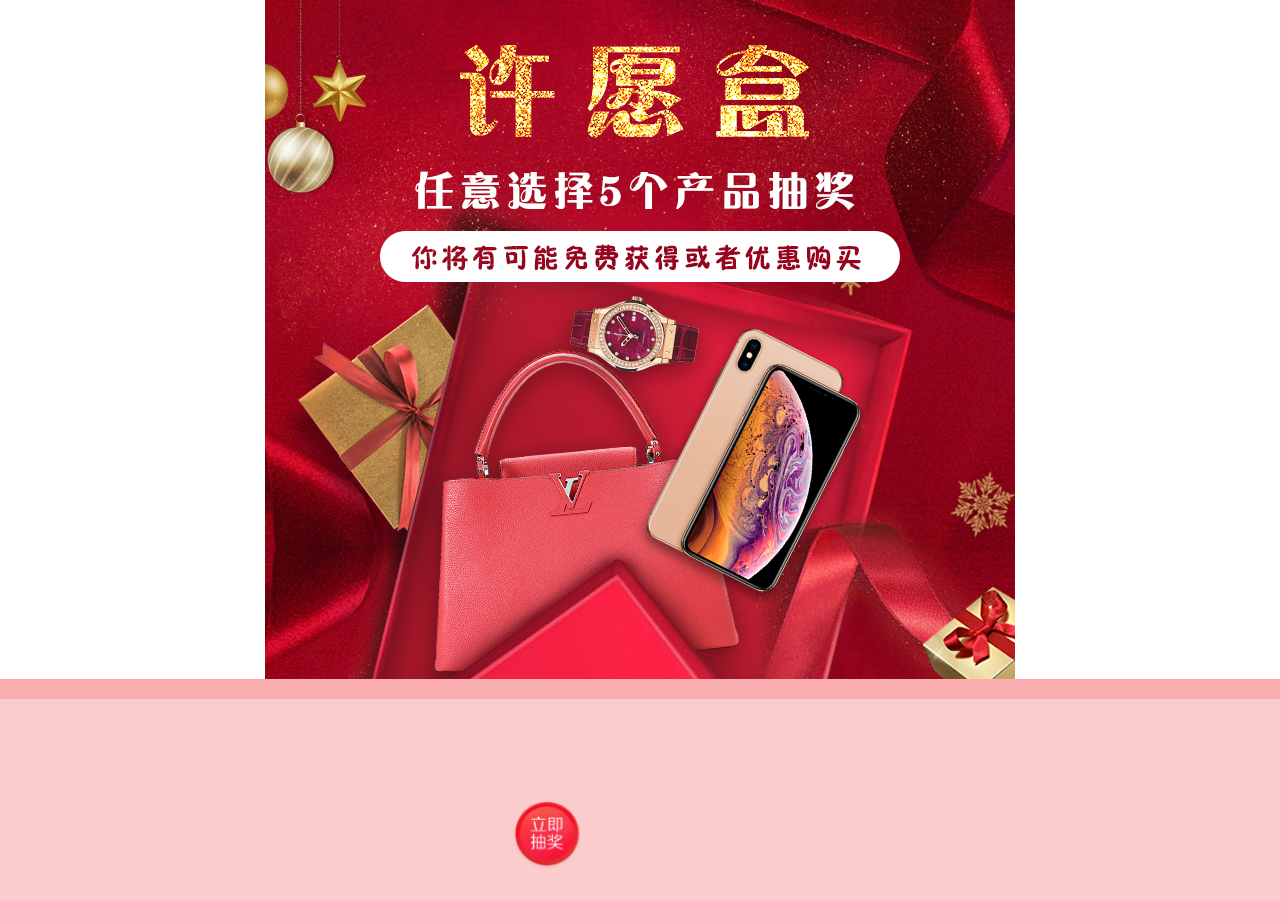
<file: chouluck/index.html>
<!DOCTYPE html>
<html lang="en">
<head>
    <meta charset="UTF-8">
    <title>抽心愿</title>
    <meta name="viewport" content="width=device-width, initial-scale=1.0">
    <meta http-equiv="X-UA-Compatible" content="ie=edge">
    <link rel="stylesheet" type="text/css" href="css/dropload.css"/>
    <link rel="stylesheet" type="text/css" href="css/luck.css"/>
</head>
<body>
<div class="main">
    <div class="luck_img">
        <img src="img/index-banner.png" alt="">
    </div>
    <div class="luck_main">
        <ul>
        </ul>
    </div>
</div>
<div class="btn">
    <a href="###">
        <img src="img/indexbtn.png" alt="">
    </a>
</div>
<div class="show">
    <div class="zhuan_pic">
        <img class="pic1" src="img/rotaryBg.png" alt="">
        <div class="pic2Img">
            <img class="pic2" src="img/rotaryPrize.png" alt="">
        </div>
        <img class="pic3" src="img/goBtn.png" alt="">
    </div>
    <div class="btn_box"><img class="pic4" src="img/closeBtn.png" alt=""></div>
</div>
<div class="alert-con">
    最多选择5件商品
</div>
<div class="alert-con2">
    请选择1~5件商品
</div>
<div class="luck_go">
    <div class="imgBox">
        <img src="./img/zjtp.png" alt="">
    </div>
</div>
</body>
<script src="./js/jquery-3.2.1.min.js"></script>
<script type="text/javascript" charset="utf-8">
    function getUrlParam(name) { //封装方法
        var reg = new RegExp("(^|&)" + name + "=([^&]*)(&|$)"); //构造一个含有目标参数的正则表达式对象
        var r = window.location.search.substr(1).match(reg); //匹配目标参数
        if (r != null) return unescape(r[2]);
        return null; //返回参数值
    }
    let user_id = getUrlParam('user_id')
    $(function () {
        $.get('http://service.hyppmm.com/aspiration/v1/aspirationsgood/uppergoods', function (res) {
            // console.log(res)
            let list = res.result.lists.data
            console.log(list)
            let html = ''

            for (let i = 0; i < list.length; i++) {
                html = '<li data-id="'+list[i].id+'">\n' +
                    '\t\t\t\t\t\t<div class="luck_box">\n' +
                    '\t\t\t\t\t\t\t<div class="luck_lisr">\n' +
                    '\t\t\t\t\t\t\t\t<img src="' + list[i].image + '" alt="">\n' +
                    '\t\t\t\t\t\t\t\t<span class="tit">' + list[i].goods_name + '</span>\n' +
                    '\t\t\t\t\t\t\t\t<p><span class="box">淘宝官方价</span>￥' + list[i].price + '</p>\n' +
                    '\t\t\t\t\t\t\t\t<i>加入许愿盒</i>\n' +
                    '\t\t\t\t\t\t\t</div>\n' +
                    '\t\t\t\t\t\t</div>\n' +
                    '\t\t\t\t\t</li>'

                $('.luck_main ul').append(html)
            }
            let _onNum = 0;
            $(".btn").click(function () {
               if(_onNum == 0){
                   $('.alert-con2').css('display', 'block')
                   setTimeout(function () {
                       $('.alert-con2').css('display', 'none')
                   }, 1000)
               }else{
                   $(".show").css("display", "block");
                   $("body").css("overflow", "hidden")
               }
            });
            $(".pic4").click(function () {
                $(".show").css("display", "none");
                $("body").css("overflow", "auto")
            });
            $(".luck_main li").click(function () {
                if (_onNum >= 5) {
                    if ($(this).hasClass("on")){
                        _onNum--
                        $(this).removeClass("on");
                    }else{
                        $('.alert-con').css('display', 'block')
                        setTimeout(function () {
                            $('.alert-con').css('display', 'none')
                        }, 1000)
                    }
                } else {
                    if (!$(this).hasClass("on")) {
                        _onNum++
                        $(this).addClass("on");
                    } else {
                        _onNum--
                        $(this).removeClass("on");
                    }
                }
            });
        })


        //转盘逻辑
        let step = 0;
        let flag = true;
        let myDeg = 0;//角度
        let arrSelect = 4 //中奖位置
        let stepDeg = [0, 45, 90, 135, 180, 225, 270, 315];//角度数组

        for (let i = 0; i < stepDeg.length; i++) {
            myDeg = stepDeg[arrSelect]
        }

        $('.pic3').click(function () {
            $.get('http://service.hyppmm.com//aspiration/v1/aspirationsgood/isLottery/'+user_id+'',function(res){
                if(res==0){
                    if (flag) {
                        flag = false
                        let times = setInterval(function () {
                            if (step >= 1800 && step <= 2000) {
                                step += 5
                                $('.pic2').css({
                                    'transform': 'rotate(' + step + 'deg)'
                                })
                            } else if (step >= 2000 && step <= 2200) {
                                step += 4
                                $('.pic2').css({
                                    'transform': 'rotate(' + step + 'deg)'
                                })
                            } else if (step >= 2200 && step <= 2400) {
                                step += 3
                                $('.pic2').css({
                                    'transform': 'rotate(' + step + 'deg)'
                                })
                            } else if (step >= 2400 && step <= 2600) {
                                step += 2
                                $('.pic2').css({
                                    'transform': 'rotate(' + step + 'deg)'
                                })
                            } else if (step >= 2600) {
                                step += 1
                                $('.pic2').css({
                                    'transform': 'rotate(' + step + 'deg)'
                                })
                            } else {
                                step += 7
                                $('.pic2').css({
                                    'transform': 'rotate(' + step + 'deg)'
                                })
                            }
                            if (step == 2880 + myDeg - 22) {
                                clearInterval(times)
                                setTimeout(function () {
                                    $('.luck_go').css('display','flex')
                                    flag = true
                                    step = myDeg;
                                }, 800)
                            }

                        })
                    }
                }else{
                    alert('您今天已经抽取过心愿了')
                }
            })

        })

        let obj = {
            item_id : [],
            user_id:user_id
        }
        $('.luck_go .imgBox').click(function(){
            let lists = $('.luck_main li.on')
            for(let i = 0 ;i<lists.length;i++){
                obj.item_id.push(lists[i].getAttribute('data-id'))
            }
            console.log(obj)
            if(obj.item_id.length!==0){
                $.post('http://service.hyppmm.com/aspiration/v1/aspirationsgood/luckdraw',obj,function(res){
                    console.log(res)
                    if(res.errorcode===0){
                        window.location.href = 'http://game.hyppmm.com/chouluck/wuxuanyi.html?user_id='+user_id+''
                    }
                })
            }

        })
    })


</script>
</html>
</file>
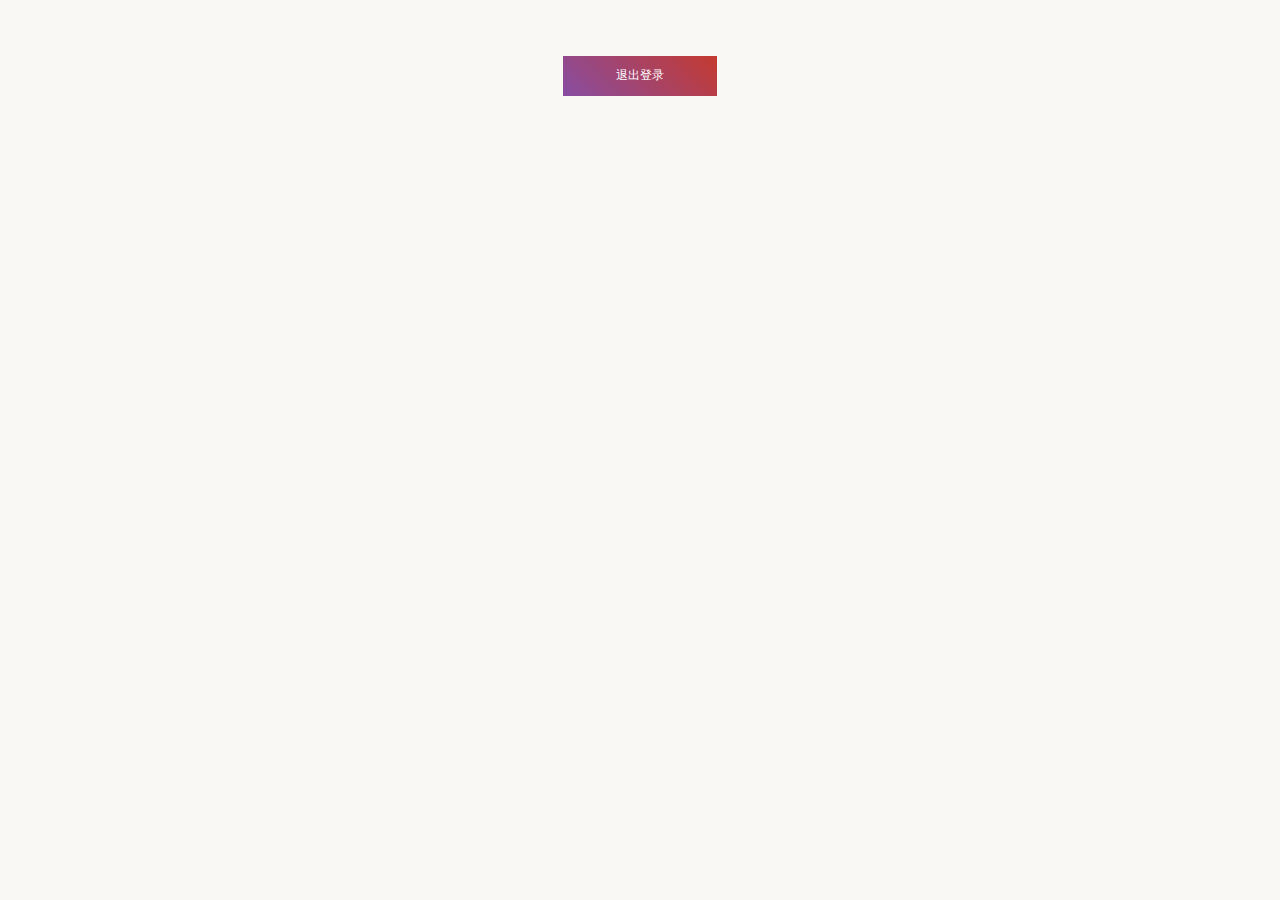
<file: index/index.html>
<!DOCTYPE html>
<html lang="en">
<head>
    <meta charset="UTF-8">
    <meta name="viewport" content="user-scalable=no, width=device-width, initial-scale=1.0, maximum-scale=1.0"/>
    <title>会员中心</title>
    <link rel="stylesheet" href="./css/index.css">
    <link rel="stylesheet" href="../components/common.css">
    <link rel="stylesheet" href="../components/zdialog.css">
    <link rel="stylesheet" href="../components/reset.css">
    <link rel="stylesheet" href="../components/iconfont/iconfont.css">
</head>
<body>
<div class="user">

</div>
<div class="btn">
    <div id="tuichu">退出登录</div>
</div>
</body>
<script src="http://libs.baidu.com/jquery/2.0.0/jquery.min.js"></script>
<!-- <script src="../components/js/jquery-3.2.1.min.js"></script> -->
<script src="../components/js/zdialog.js"></script>
<script>
    $(function () {
        let isPageHide = false;
        window.addEventListener('pageshow', function () {
            if (isPageHide) {
                window.location.reload();
            }
        });
        window.addEventListener('pagehide', function () {
            isPageHide = true;
        });


        function f1() {
            $.get("http://zdf.dev.hyplmm.com/platform/v1/customer/detail", function (data) {
                // console.log(data);
                // // 加入HTML
                let mesdata = data.result
                console.log(mesdata)
                let html = ''
                html = '<div class="user-card">\n' +
                    '\t\t\t\t<div class="icon">\n' +
                    '\t\t\t\t\t<img src="./images/user_logo.jpeg" alt="">\n' +
                    '\t\t\t\t\t<div class="code">\n' +
                    '\t\t\t\t\t\t<a href="#">\n' +
                    '\t\t\t\t\t\t\t<span class="iconfont">&#xe615;</span>\n' +
                    '\t\t\t\t\t\t\t<span>二维码</span>\n' +
                    '\t\t\t\t\t\t</a>\n' +
                    '\t\t\t\t\t</div>\n' +
                    '\t\t\t\t</div>\n' +
                    '\t\t\t\t<div class="font">\n' +
                    '\t\t\t\t\t<h3>外观服务卡</h3>\n' +
                    '\t\t\t\t\t<p>让每位光临我们门店的顾客能够享受100%的满意</p>\n' +
                    '\t\t\t\t\t<span id="activa"></span>\n' +
                    '\t\t\t\t</div>\n' +
                    '\t\t\t</div>\n' +
                    '\t\t\t<div class="tuceng"><img src="http://' + mesdata.serviceCode.qrcode_img + '" alt=""></div>\n' +
                    '\t\t\t<div class="user-jifen">\n' +
                    '\t\t\t\t<div class="item-nav itemafter">\n' +
                    '\t\t\t\t\t<p>会员积分</p>\n' +
                    '\t\t\t\t\t<span>' + mesdata.member_points + '</span>\n' +
                    '\t\t\t\t</div>\n' +
                    '\t\t\t\t<div class="item-nav">\n' +
                    '\t\t\t\t\t<p>身份类型</p>\n' +
                    '\t\t\t\t\t<span>' + mesdata.is_member + '</span>\n' +
                    '\t\t\t\t</div>\n' +
                    '\t\t\t</div>\n' +
                    '\t\t\t<div class="user-list">\n' +
                    '\t\t\t\t<ul>\n' +
                    '\t\t\t\t\t<li>\n' +
                    '\t\t\t\t\t\t<a href="../activatedetails/activatedetails.html">\n' +
                    '\t\t\t\t\t\t\t<div class="user-list-item">\n' +
                    '\t\t\t\t\t\t\t\t<span class="iconfont icon">&#xe600;</span>\n' +
                    '\t\t\t\t\t\t\t\t<p>外观服务卡详情</p>\n' +
                    '\t\t\t\t\t\t\t</div>\n' +
                    '\t\t\t\t\t\t\t<span class="iconfont">&#xe71a;</span>\n' +
                    '\t\t\t\t\t\t</a>\n' +
                    '\t\t\t\t\t</li>\n' +
                    '\t\t\t\t\t<li>\n' +
                    '\t\t\t\t\t\t<a href="../purchasehistory/purchasehistory.html">\n' +
                    '\t\t\t\t\t\t\t<div class="user-list-item">\n' +
                    '\t\t\t\t\t\t\t\t<span class="iconfont icon">&#xe618;</span>\n' +
                    '\t\t\t\t\t\t\t\t<p>购买记录</p>\n' +
                    '\t\t\t\t\t\t\t</div>\n' +
                    '\t\t\t\t\t\t\t<span class="iconfont">&#xe71a;</span>\n' +
                    '\t\t\t\t\t\t</a>\n' +
                    '\t\t\t\t\t</li>\n' +
                    '\t\t\t\t\t<li>\n' +
                    '\t\t\t\t\t\t<a href="../gift/gift.html">\n' +
                    '\t\t\t\t\t\t\t<div class="user-list-item">\n' +
                    '\t\t\t\t\t\t\t\t<span class="iconfont icon">&#xe6bf;</span>\n' +
                    '\t\t\t\t\t\t\t\t<p>礼品查询</p>\n' +
                    '\t\t\t\t\t\t\t</div>\n' +
                    '\t\t\t\t\t\t\t<span class="iconfont">&#xe71a;</span>\n' +
                    '\t\t\t\t\t\t</a>\n' +
                    '\t\t\t\t\t</li>\n' +
                    '\t\t\t\t\t<li>\n' +
                    '\t\t\t\t\t\t<a href="../telldetails/telldetails.html">\n' +
                    '\t\t\t\t\t\t\t<div class="user-list-item">\n' +
                    '\t\t\t\t\t\t\t\t<span class="iconfont icon">&#xe7bb;</span>\n' +
                    '\t\t\t\t\t\t\t\t<p>专属腕表管家</p>\n' +
                    '\t\t\t\t\t\t\t</div>\n' +
                    '\t\t\t\t\t\t\t<span class="iconfont">&#xe686;</span>\n' +
                    '\t\t\t\t\t\t</a>\n' +
                    '\t\t\t\t\t</li>\n' +
                    '\t\t\t\t</ul>\n' +
                    '\t\t\t</div>\n'


                    $('.user').append(html)

                //二维码展示显示
                $(".code").on("click", function (e) {
                    // console.log(123)
                    $(".tuceng").show();
                    $('.tuceng').css('display', 'flex')
                    $(".tuceng").one("click", function () {
                        $(".tuceng").hide();
                    });
                    e.stopPropagation();
                });
                $(".tuceng").on("click", function (e) {
                    e.stopPropagation();
                });

                // <a href='../activatedetails/activatedetails.html' id='activation'>点击激活</a>


                // let text1 = $("#activa")
                if (mesdata.serviceCode.status == "未激活") {
                    $("#activa").append("<span id='activation' >点击激活</span>");
                    $("#activation").on("click", function (e) {
                        if (mesdata.order == 0) {
                            alert("暂无消费记录，无法激活！")
                        } else {
                            window.location.href = "../activatedetails/activatedetails.html";
                        }
                    })

                } else {
                    $("#activa").html(mesdata.serviceCode.activation_time);
                }
            }, "json");
        }

        f1()

        $("#tuichu").on("click", function (e) {
            $.DialogByZ.Confirm({Title: "", Content: "亲，确认退出登录吗？</br>",FunL:confirmL,FunR:Immediate})
        })
        function confirmL(){
                $.post("http://zdf.dev.hyplmm.com/platform/v1/customer/logout",function(res){
                    console.log(res)
                    if (res.message == "success"){
                        window.location.href = "../chouluck/index.html";
                    }else {
                        alert(res.message)
                    }
                },"json");

        }
        function Immediate(){
            $(".zbox-popup-in").css("display","none")
            $(".zbox-active").css("display","none")

        }
        // function f2(){

        // }
        // f2()


    })
</script>
</html>
</file>
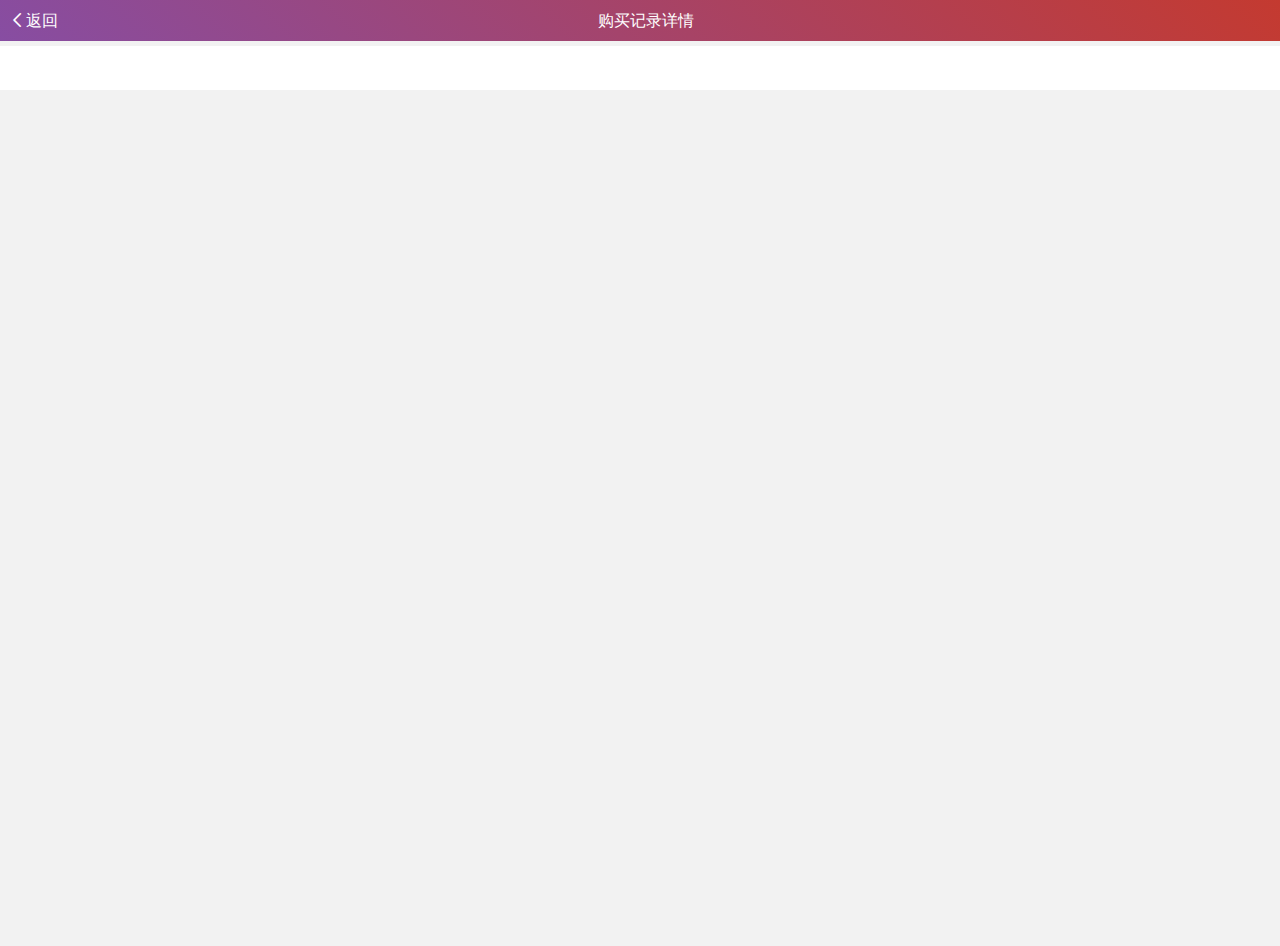
<file: buydetails/buydetails.html>
<!DOCTYPE html>
<html lang="en">
<head>
    <meta charset="UTF-8">
    <meta name="viewport" content="user-scalable=no, width=device-width, initial-scale=1.0, maximum-scale=1.0"/>
    <title>激活详情</title>
    <link rel="stylesheet" href="css/buydetails.css">
    <link rel="stylesheet" href="../components/common.css">
    <link rel="stylesheet" href="../components/iconfont/iconfont.css">
</head>
<body>
<div class="buydetails">
    <div class="top">
<!--        <span onClick="javascript :history.back(-1)" ><a href="#" class="iconfont">&#xe675;<span>返回</span></a></span>-->
<!--        <span class="tit">购买记录详情</span>-->
<!--        <span><a href="#" class="iconfont">&nbsp;&nbsp;&nbsp;&nbsp;&nbsp;&nbsp;&nbsp;</a></span>-->
    </div>
    <div class="order">
<!--        <span>订单编号：843828339</span>-->
<!--        <p>购买时间：2019-02-03</p>-->
    </div>
    <div class="product">
<!--        <div class="pro-list">-->
<!--            <img src="" alt="">-->
<!--            <div class="pro-mes">-->
<!--                <span class="title">浪琴手表   康卡斯系列石英男表</span>-->
<!--                <span>数量：1</span>-->
<!--                <span>折扣：五折</span>-->
<!--                <p>售价：<span class="pirce">¥15000</span></p>-->
<!--            </div>-->
<!--        </div>-->
    </div>
    <div class="list">
<!--        <ul>-->
<!--            <li>-->
<!--                <span>支付方式：</span>-->
<!--                <span>在线支付</span>-->
<!--            </li>-->
<!--            <li>-->
<!--                <span>购买人姓名：</span>-->
<!--                <span>王梓轩</span>-->
<!--            </li>-->
<!--            <li>-->
<!--                <span>导购员：</span>-->
<!--                <span>王建军</span>-->
<!--            </li>-->
<!--            <li>-->
<!--                <span>购买人手机号：</span>-->
<!--                <span>18720094586</span>-->
<!--            </li>-->
<!--            <li>-->
<!--                <span>商品总价：</span>-->
<!--                <span class="newpirce">¥15000</span>-->
<!--            </li>-->
<!--        </ul>-->
    </div>
</div>
</body>
<script src="../components/js/jquery-3.2.1.min.js"></script>
<script>
    function getUrlParam(name) { //封装方法
        var reg = new RegExp("(^|&)" + name + "=([^&]*)(&|$)"); //构造一个含有目标参数的正则表达式对象
        var r = window.location.search.substr(1).match(reg); //匹配目标参数
        if (r != null) return unescape(r[2]);
        return null; //返回参数值
    }
    let id = getUrlParam('id')
    console.log(id)
    $(function () {
        let html1 = ''
        html1 = '<span onClick="javascript :history.back(-1)" ><a href="#" class="iconfont">&#xe675;<span>返回</span></a></span>\n' +
            '        <span class="tit">购买记录详情</span>\n' +
            '        <span><a href="#" class="iconfont">&nbsp;&nbsp;&nbsp;&nbsp;&nbsp;&nbsp;&nbsp;</a></span>'
        $('.top').append(html1)
        function f1(even){
            $.get("http://zdf.dev.hyplmm.com/platform/v1/order/detail/"+id,function(res){
                console.log(res)
                let data = res.result
                let html2 = ''
                html2 = '<span>订单编号：'+data.order_code+'</span>\n' +
                    '        <p>购买时间：'+ data.created_at+'</p>'
                $('.order').append(html2)
                let prolist = res.result.item
                for(let i = 0;i<prolist.length;i++){
                    let protwolist = prolist[i]
                    let html3 = ''
                    html3 = '' +
                        ' <div class="pro-list">\n' +
                        '            <img src="" alt="">\n' +
                        '            <div class="pro-mes">\n' +
                        '                <span class="title">'+protwolist.goods_name+'</span>\n' +
                        '                <span>数量：x'+protwolist.goods_num+'</span>\n' +
                        '                <span class="discountlist-'+protwolist.id +'">折扣：<span id="discount">'+protwolist.discount+'折</span></span>\n' +
                        '                <p>售价：<span class="pirce">¥'+protwolist.goods_price+'</span></p>\n' +
                        '            </div>\n' +
                        '        </div>'
                    $('.product').append(html3)
                    var arr = parseInt(prolist[i].discount)
                    console.log(arr)
                        if(arr === 0){
                                $(".discountlist-"+protwolist.id).hide()
                        }
                }

                let htmllist = ''
                htmllist = '<ul>\n' +
                    '            <li>\n' +
                    '                <span>支付方式：</span>\n' +
                    '                <span>在线支付</span>\n' +
                    '            </li>\n' +
                    '            <li>\n' +
                    '                <span>购买人姓名：</span>\n' +
                    '                <span>'+data.customer_name+'</span>\n' +
                    '            </li>\n' +
                    '            <li>\n' +
                    '                <span>导购员：</span>\n' +
                    '                <span>'+data.user_name+'</span>\n' +
                    '            </li>\n' +
                    '            <li>\n' +
                    '                <span>购买人手机号：</span>\n' +
                    '                <span>'+data.mobile+'</span>\n' +
                    '            </li>\n' +
                    '            <li>\n' +
                    '                <span>商品总价：</span>\n' +
                    '                <span class="newpirce">¥'+data.payment+'</span>\n' +
                    '            </li>\n' +
                    '        </ul>'
                $('.list').append(htmllist)

        },"json");

        }
        f1()


    })
</script>
</html>


<!--$(function () {-->

<!--function f1(){-->
<!--$.get("http://zdf.dev.hyplmm.com/platform/v1/order/detail/1",function(res){-->
<!--console.log(res)-->
<!--},"json");-->

<!--}-->
<!--f1()-->


<!--})-->
</file>
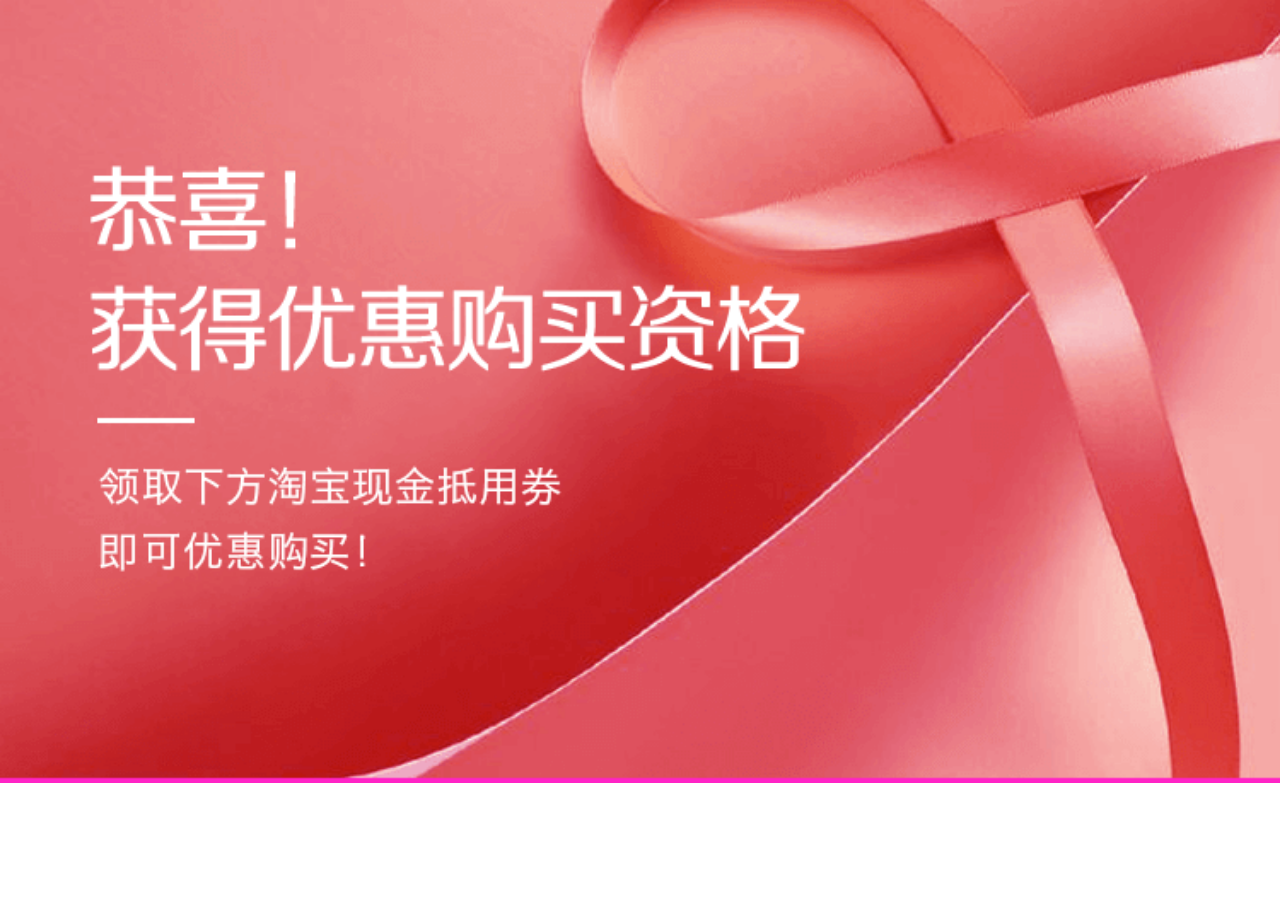
<file: chouluck/wuxuanyi.html>
<!DOCTYPE html>
<html>
	<head>
		<meta charset="utf-8">
		<meta name="viewport" content="width=device-width, initial-scale=1.0">
		<meta http-equiv="X-UA-Compatible" content="ie=edge">
		<link rel="stylesheet" type="text/css" href="css/dropload.css" />
		<link rel="stylesheet" type="text/css" href="css/luck.css" />
		<title>抽心愿</title>
	</head>
	<body>
		<div class="big_box">
			<div class="hearter">
				<img src="img/preferentialPurchaseBanner.png" alt="">
			</div>
			<div class="pro_list">
				<ul>


				</ul>
			</div>
		</div>
	</body>
	<script src="./js/jquery-3.2.1.min.js"></script>
	<script type="text/javascript" charset="utf-8">
		function getUrlParam(name) { //封装方法
			var reg = new RegExp("(^|&)" + name + "=([^&]*)(&|$)"); //构造一个含有目标参数的正则表达式对象
			var r = window.location.search.substr(1).match(reg); //匹配目标参数
			if (r != null) return unescape(r[2]);
			return null; //返回参数值
		}
		let user_id = getUrlParam('user_id')
		$(function() {
            $.get('http://service.hyppmm.com/aspiration/v1/aspirationsgood/sreachluckdraw/'+user_id+'',function(data){
				for(let i = 0 ; i < data.length;i++){
					let yh_num = data[i].price - data[i].discount_price
					let _html = '<li>\n' +
							'\t\t\t\t\t\t<a style="display: block;width:100%;" href="http://game.hyppmm.com/chouluck/lingquan.html?details='+data[i].id+'><img src="'+data[i].image+'" alt=""></a>\n' +
							'\t\t\t\t\t\t<div class="box_mes">\n' +
							'\t\t\t\t\t\t\t<span class="tit">'+data[i].goods_name+'</span>\n' +
							'\t\t\t\t\t\t\t<p><span class="pcie_quan">券后价</span>￥'+data[i].discount_price+'</p>\n' +
							'\t\t\t\t\t\t\t<p><span class="pcie_yuan">原价</span><del class="price_del">￥'+data[i].price+'</del></p>\n' +
							'\t\t\t\t\t\t\t<a href="http://game.hyppmm.com/chouluck/lingquan.html?details='+data[i].id+'">\n' +
							'\t\t\t\t\t\t\t\t<div class="allquan">\n' +
							'\t\t\t\t\t\t\t\t\t<span class="left_quan">￥<b>'+yh_num+'</b>优惠券</span>\n' +
							'\t\t\t\t\t\t\t\t</div>\n' +
							'\t\t\t\t\t\t\t</a>\n' +
							'\t\t\t\t\t\t</div>\n' +
							'\t\t\t\t\t</li>'
					$('.pro_list ul').append(_html)
				}
			})
		})
	</script>
</html>
</file>
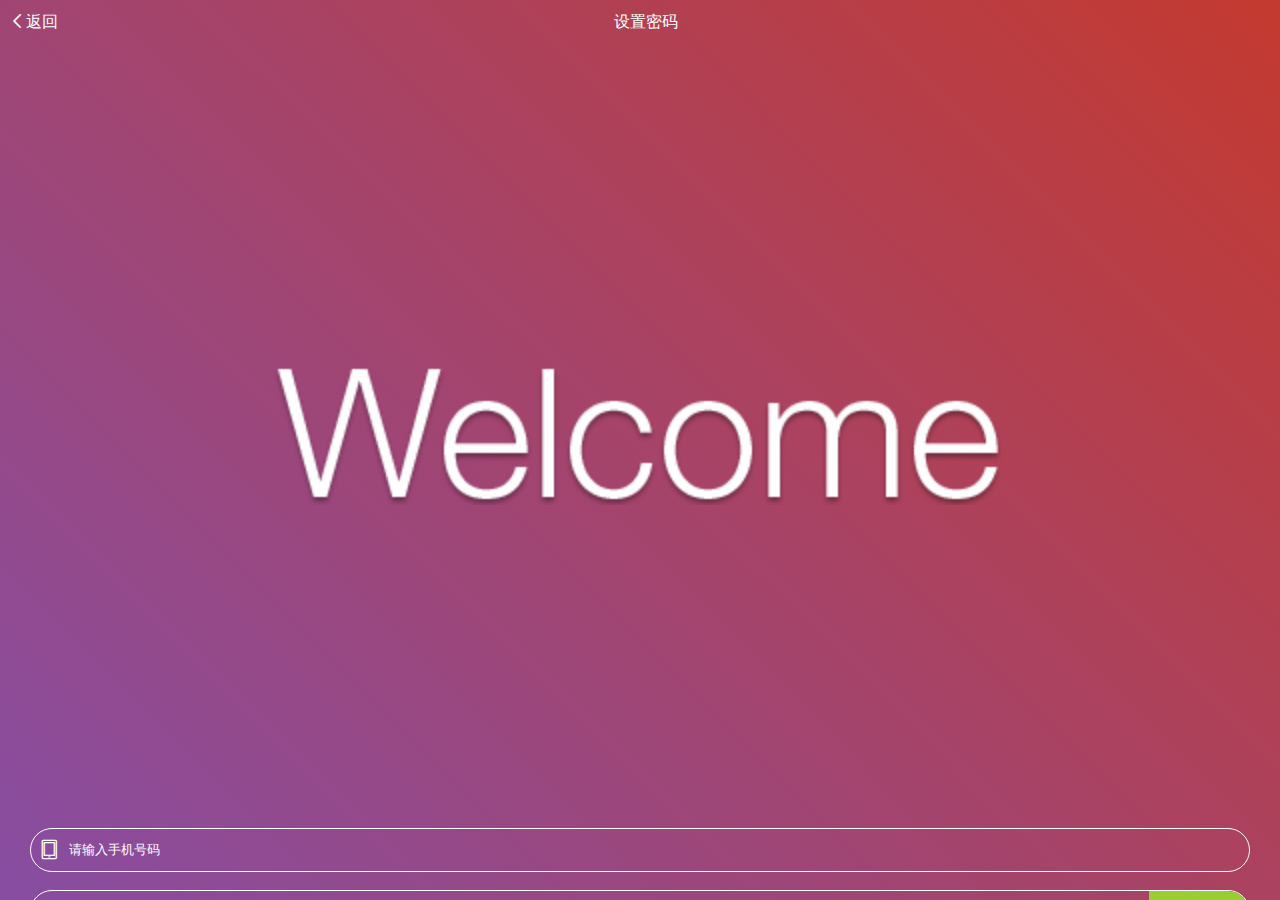
<file: forgetpassword/forgetpassword.html>
<!doctype html>
<html>
<head>
    <meta charset="utf-8">
    <meta name="viewport" content="user-scalable=no, width=device-width, initial-scale=1.0, maximum-scale=1.0"/>
    <title>忘记密码</title>
<!--    <link rel="stylesheet" href="../components/common.css"/>-->
    <link rel="stylesheet" href="css/forgetpassword.css"/>
    <link rel="stylesheet" href="../components/iconfont/iconfont.css"/>
</head>

<body>
<div class="login">
    <div class="top">
        <span onClick="javascript :history.back(-1)" ><a href="#" class="iconfont">&#xe675;<span>返回</span></a></span>
        <span class="tit">设置密码</span>
        <span><a href="#" class="iconfont">&nbsp;&nbsp;&nbsp;&nbsp;&nbsp;&nbsp;&nbsp;</a></span>
    </div>
    <div class="welcome"><img src="images/welcome.png"></div>
    <div class="login-form">
        <div class="login-inp">
            <label>
                <span class="iconfont" style="font-size: 20px;vertical-align: middle">&#xe611;</span>
            </label>
            <input type="text" placeholder="请输入手机号码">
        </div>
        <div class="zhuceyanzheng">
            <label>
            </label>
            <input type="password" placeholder="请输入验证码">
            <span class="btn"><a href="#">获取验证码</a></span>
        </div>
        <div class="login-inp"><a href="#">确定</a></div>
    </div>
</div>
</body>
</html>
</file>
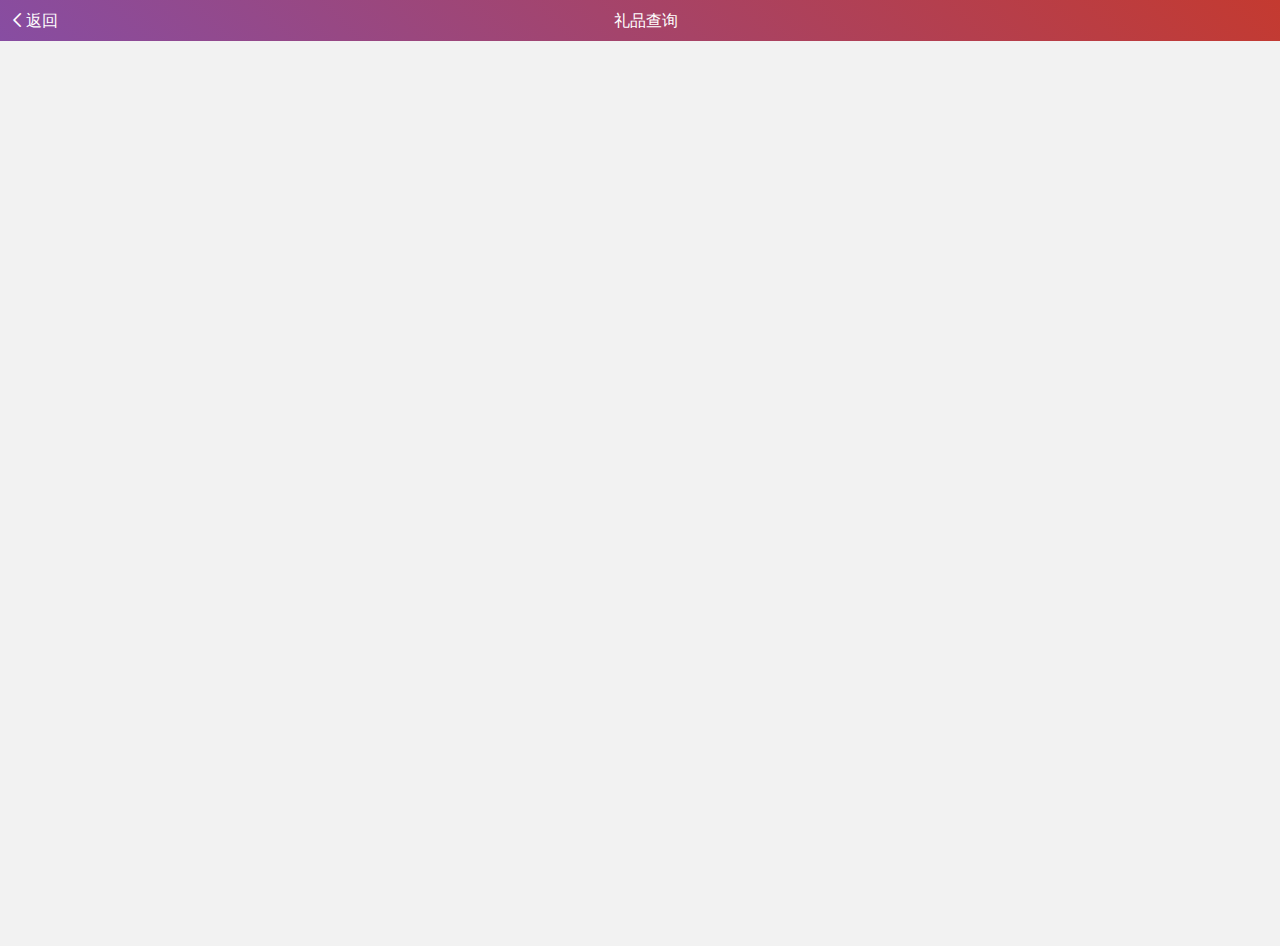
<file: gift/gift.html>
<!DOCTYPE html>
<html lang="en">
<head>
    <meta charset="UTF-8">
    <meta name="viewport" content="user-scalable=no, width=device-width, initial-scale=1.0, maximum-scale=1.0"/>
    <title>购买记录</title>
    <link rel="stylesheet" href="css/gift.css">
    <link rel="stylesheet" href="../components/common.css">
    <link rel="stylesheet" href="../components/iconfont/iconfont.css">
</head>
<body>

<div class="purchasehistory">
    <div class="top">
<!--        <span onClick="javascript :history.back(-1)"><a href="#" class="iconfont">&#xe675;<span>返回</span></a></span>-->
<!--        <span class="tit">礼品查询</span>-->
<!--        <span><a href="#" class="iconfont">&nbsp;&nbsp;&nbsp;&nbsp;&nbsp;&nbsp;&nbsp;</a></span>-->
    </div>
<!--    <div class="pro-list">-->
<!--        <img src="./images/pic.jpeg" alt="">-->
<!--        <div class="item-list">-->
<!--            <span class="title">周大福定制暖心好礼</span>-->
<!--            <span>领取时间：2019-03-05</span>-->
<!--            <p>导购员：张三</p>-->
<!--        </div>-->
<!--    </div>-->
</div>
</body>
<script src="../components/js/jquery-3.2.1.min.js"></script>
<script>
    $(function () {
        let htmlone =''
        htmlone = '<span onClick="javascript :history.back(-1)"><a href="#" class="iconfont">&#xe675;<span>返回</span></a></span>\n' +
            '        <span class="tit">礼品查询</span>\n' +
            '        <span><a href="#" class="iconfont">&nbsp;&nbsp;&nbsp;&nbsp;&nbsp;&nbsp;&nbsp;</a></span>'
        $('.top').append(htmlone)
        function f1(){
            $.get("http://zdf.dev.hyplmm.com/platform/v1/customer/customerGift",function(res){
                console.log(res)
                let data = res.result.lists.data
                for(let i = 0;i<data.length;i++){
                    console.log(data[i])
                    let alllist = data[i]
                    let html =''
                    html = '<div class="pro-list">\n' +
                        '        <img src="'+ alllist.img+'" alt="">\n' +
                        '        <div class="item-list">\n' +
                        '            <span class="title">'+ alllist.gift_name+'</span>\n' +
                        '            <span>领取时间：'+ alllist.created_at+'</span>\n' +
                        '            <span>状态：'+ alllist.status+'</span>\n' +
                        '            <p>导购员：'+ alllist.user_name+'</p>\n' +
                        '        </div>\n' +
                        '    </div>'

                    $('.purchasehistory').append(html)

                }
            },"json");

        }
        f1()


    })
</script>

</html>
</file>
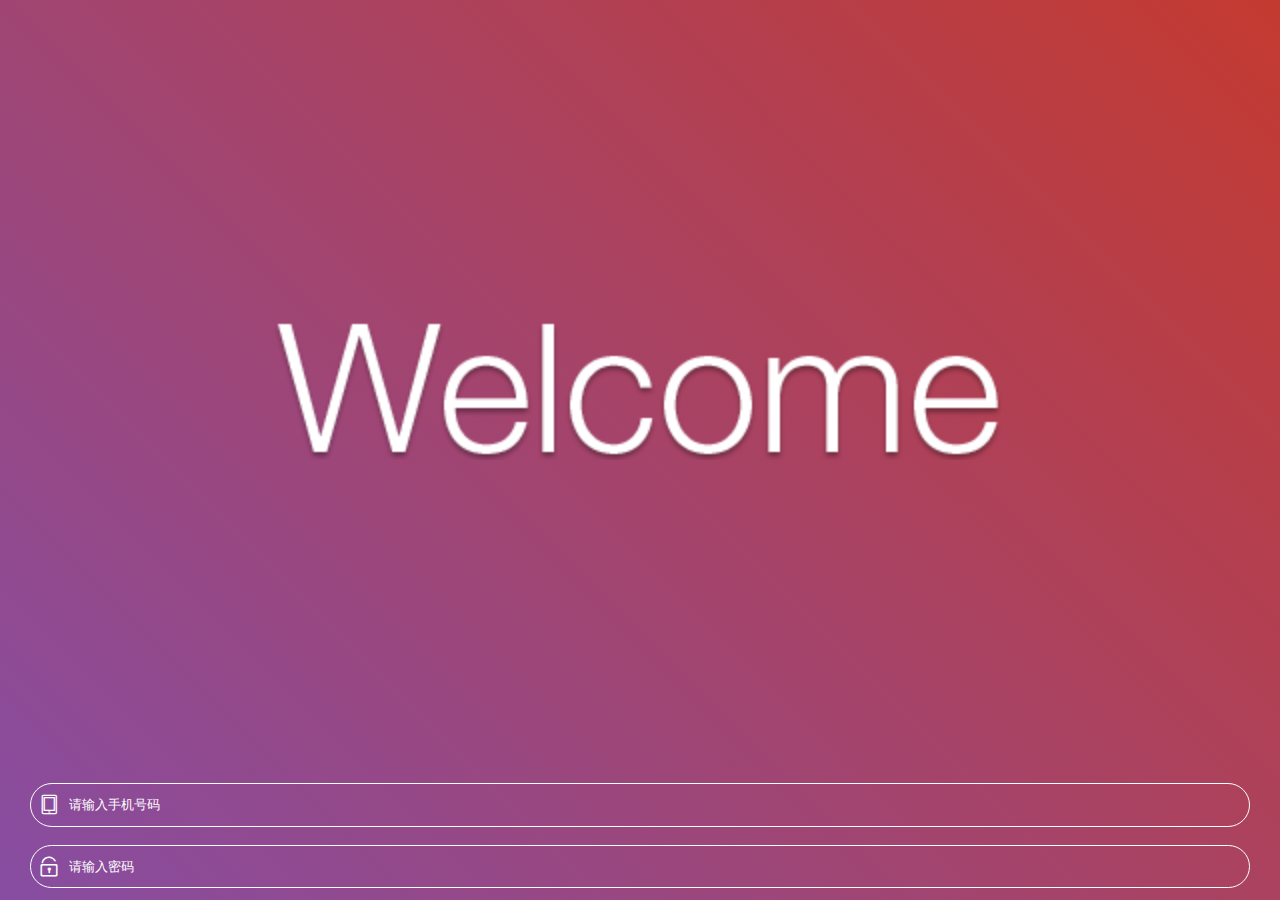
<file: login/login.html>
<!doctype html>
<html>
<head>
    <meta charset="utf-8">
    <meta name="viewport" content="user-scalable=no, width=device-width, initial-scale=1.0, maximum-scale=1.0"/>
    <title>登录</title>
<!--    <link rel="stylesheet" href="../components/common.css"/>-->
    <link rel="stylesheet" href="css/login.css"/>
    <link rel="stylesheet" href="../components/iconfont/iconfont.css"/>
</head>

<body>
<div class="login">
    <div class="welcome"><img src="images/welcome.png"></div>
    <div class="login-form">
        <div class="login-inp">
            <label>
                <span class="iconfont" style="font-size: 20px;vertical-align: middle">&#xe611;</span>
            </label>
            <input type="text" placeholder="请输入手机号码">
        </div>
        <div class="login-inp">
            <label>
                <span class="iconfont" style="font-size: 20px;vertical-align: middle">&#xe61a;</span>
            </label>
            <input type="password" placeholder="请输入密码">
        </div>
        <div class="login-inp"><a href="#">立即登录</a></div>
    </div>
    <div class="login-txt"><a href="../register/register.html">立即注册</a>|<a href="../forgetpassword/forgetpassword.html">忘记密码？</a></div>
</div>
</body>
</html>
</file>
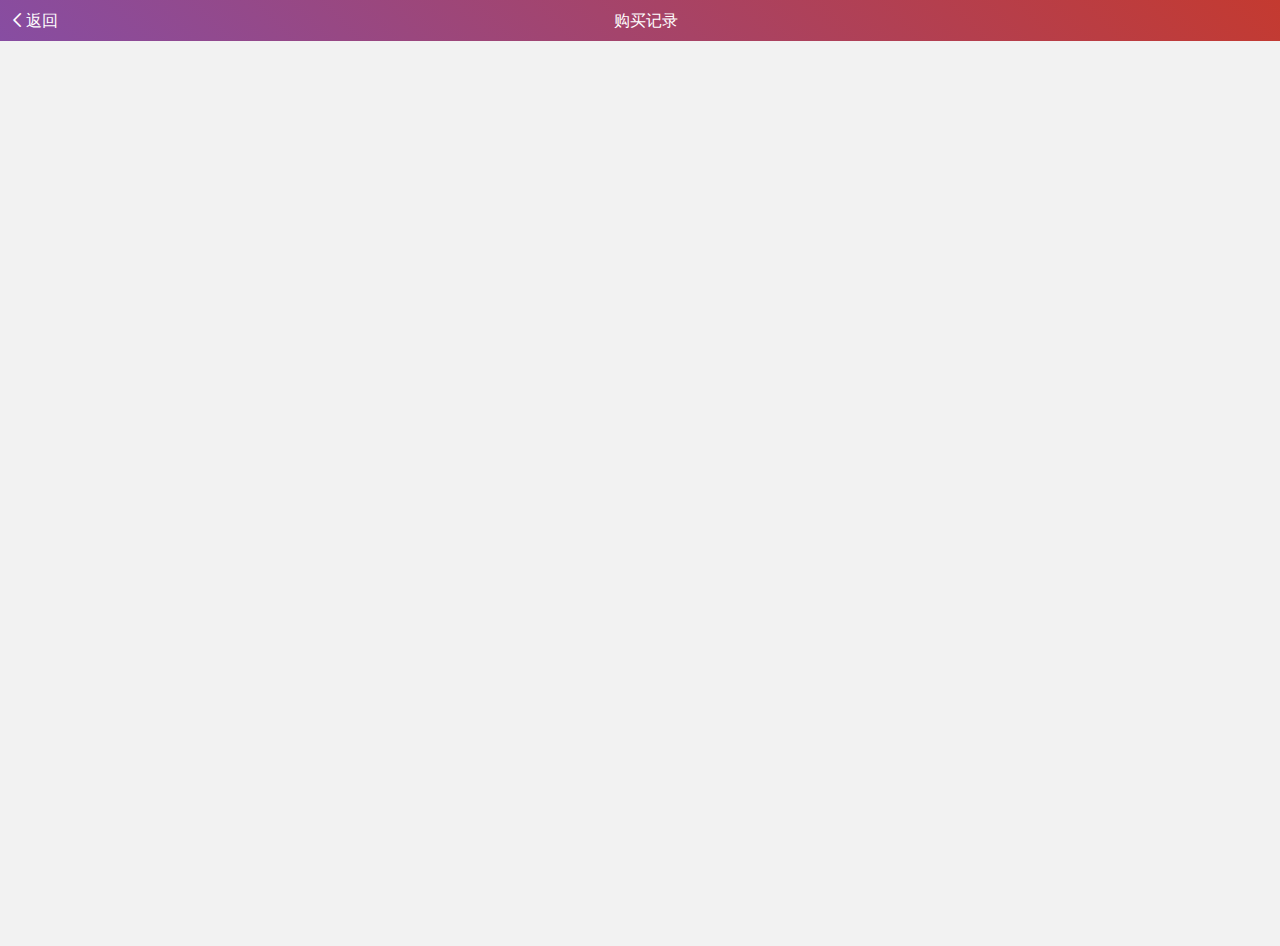
<file: purchasehistory/purchasehistory.html>
<!DOCTYPE html>
<html lang="en">
<head>
    <meta charset="UTF-8">
    <meta name="viewport" content="user-scalable=no, width=device-width, initial-scale=1.0, maximum-scale=1.0"/>
    <title>购买记录</title>
    <link rel="stylesheet" href="css/purchasehistory.css">
    <link rel="stylesheet" href="../components/common.css">
    <link rel="stylesheet" href="../components/iconfont/iconfont.css">
</head>
<body>

<div class="purchasehistory">
    <div class="top">
        <!--        <span onClick="javascript :history.back(-1)"><a href="#" class="iconfont">&#xe675;<span>返回</span></a></span>-->
        <!--        <span class="tit">购买记录</span>-->
        <!--        <span><a href="#" class="iconfont">&nbsp;&nbsp;&nbsp;&nbsp;&nbsp;&nbsp;&nbsp;</a></span>-->
    </div>
    <!--    <div class="product">-->
    <!--        <div class="titles">-->
    <!--            <div class="tititem">-->
    <!--                <span>订单编号：1234567</span>-->
    <!--                <span></span>-->
    <!--                <p>购买时间：2019-03-05</p>-->
    <!--            </div>-->
    <!--            <span><a href="../buydetails/buydetails.html">查看详情</a></span>-->
    <!--        </div>-->
    <!--        <div class="pro-items">-->
    <!--            <div class="pro-list">-->
    <!--                <img src="./images/pic.jpeg" alt="">-->
    <!--                <div class="item-list">-->
    <!--                    <span class="title">浪琴手表   康卡斯系列石英男表</span>-->
    <!--                    <span>价格：¥123.00</span>-->
    <!--                    <p>数量：x1</p>-->
    <!--                </div>-->
    <!--                <div></div>-->
    <!--            </div>-->
    <!--            <div class="pro-list">-->
    <!--                <img src="./images/pic.jpeg" alt="">-->
    <!--                <div class="item-list">-->
    <!--                    <span class="title">浪琴手表   康卡斯系列石英男表</span>-->
    <!--                    <span>价格：¥123.00</span>-->
    <!--                    <p>数量：x1</p>-->
    <!--                </div>-->
    <!--                <div></div>-->
    <!--            </div>-->
    <!--        </div>-->
    <!--    </div>-->

</div>
</body>
<script src="../components/js/jquery-3.2.1.min.js"></script>
<script>
    $(function () {
        let html1 = ''
        html1 = '<span onClick="javascript :history.back(-1)"><a href="#" class="iconfont">&#xe675;<span>返回</span></a></span>\n' +
            '        <span class="tit">购买记录</span>\n' +
            '        <span><a href="#" class="iconfont">&nbsp;&nbsp;&nbsp;&nbsp;&nbsp;&nbsp;&nbsp;</a></span>'
        $('.top').append(html1)

        function f2() {
            $.get("http://zdf.dev.hyplmm.com/platform/v1/customer/order", function (res) {
                console.log(res)
                let html = ''
                let htmlone = ''
                let datalist = res.result
                // console.log(datalist)
                let alllist = []
                for (let i = 0; i < datalist.length; i++) {
                    // console.log(datalist[i])
                    let onelist = datalist[i]
                    let twolist = datalist[i].item
                    // alllist.push(twolist)
                    console.log(twolist.length)

                    html = ' <div class="product">\n' +
                        '        <div class="titles">\n' +
                        '            <div class="tititem">\n' +
                        '                <span>订单编号：' + onelist.order_code + '</span>\n' +
                        '                <span></span>\n' +
                        '                <p>购买时间：' + onelist.created_at + '</p>\n' +
                        '            </div>\n' +
                        '            <span><a href="../buydetails/buydetails.html?id=' + datalist[i].id + '">查看详情</a></span>\n' +
                        '        </div>\n' +
                        '        <div class="pro-items-' + datalist[i].id + '">\n' +
                        '            \n' +
                        '        </div>\n' +
                        '    </div>'
                    $('.purchasehistory').append(html)
                    for (let j = 0; j < twolist.length; j++) {
                        // console.log(alllist[j])
                        let prolist = twolist[j]
                        console.log(prolist)
                        htmlone = '<div class="pro-list">\n' +
                            '                <img src="./images/pic.jpeg" alt="">\n' +
                            '                <div class="item-list">\n' +
                            '                    <span class="title">' + prolist.goods_name + '</span>\n' +
                            '                    <span >价格：' + prolist.goods_price + '</span>\n' +
                            '                    <p>数量：x' + prolist.goods_num + '</p>\n' +
                            '                </div>\n' +
                            '                <div></div>\n' +
                            '            </div>'
                        $('.pro-items-' + datalist[i].id).append(htmlone)

                    }
                }
            }, "json");
        }

        f2()


    })
</script>
</html>
</file>
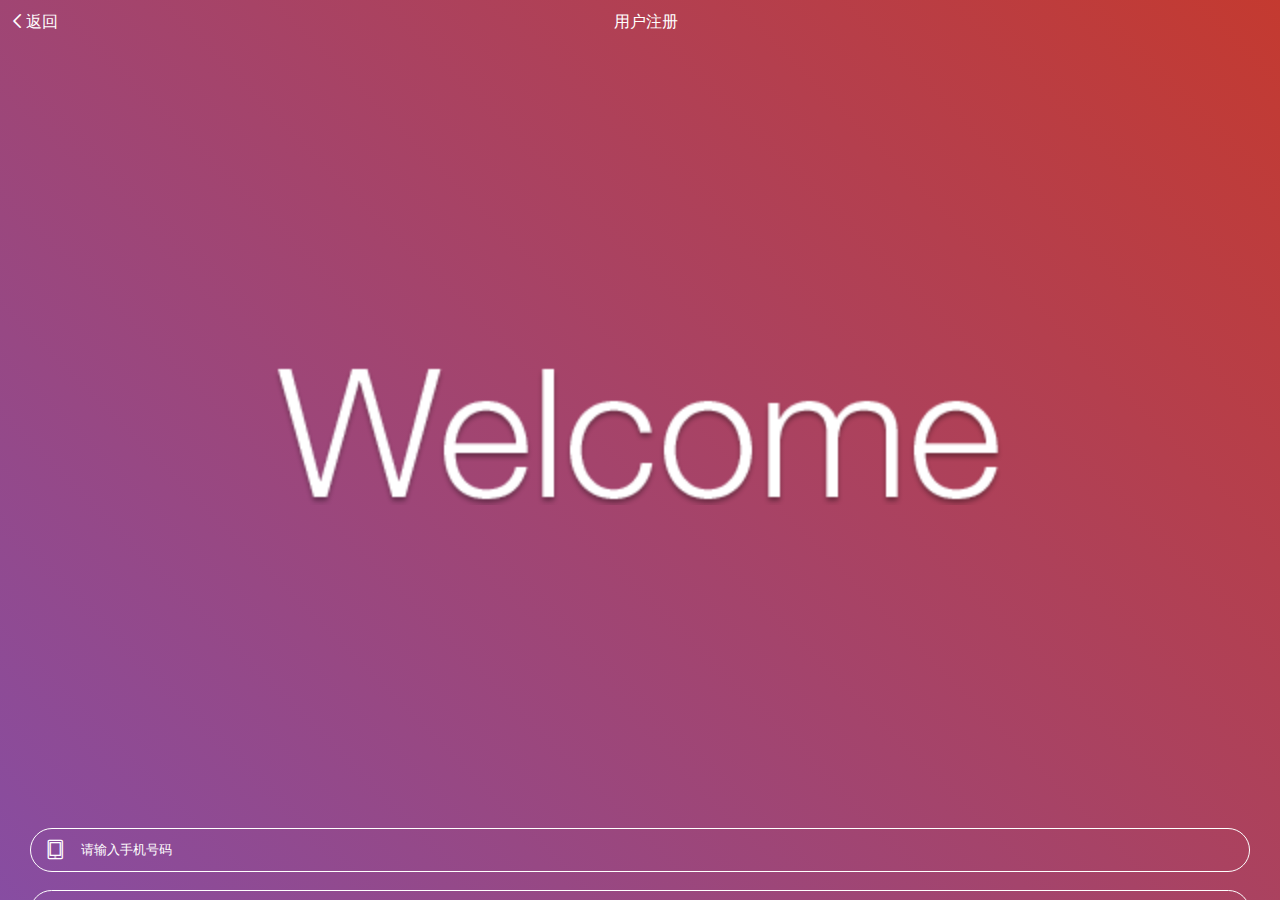
<file: register/register.html>
<!doctype html>
<html>
<head>
    <meta charset="utf-8">
    <meta name="viewport" content="user-scalable=no, width=device-width, initial-scale=1.0, maximum-scale=1.0"/>
    <title>注册</title>
<!--    <link rel="stylesheet" href="../components/common.css"/>-->
    <link rel="stylesheet" href="css/register.css"/>
    <link rel="stylesheet" href="../components/iconfont/iconfont.css"/>

</head>

<body>
<div class="login">
    <div class="top">
        <span onClick="javascript :history.back(-1)" ><a href="#" class="iconfont">&#xe675;<span>返回</span></a></span>
        <span class="tit">用户注册</span>
        <span><a href="#" class="iconfont">&nbsp;&nbsp;&nbsp;&nbsp;&nbsp;&nbsp;&nbsp;</a></span>
    </div>
    <div class="welcome"><img src="images/welcome.png"></div>
    <div class="login-form">
        <div class="login-inp">
            <label>
                <span class="iconfont" style="font-size: 20px;vertical-align: middle">&#xe611;</span>
            </label>
            <input type="text" placeholder="请输入手机号码">
        </div>
        <div class="login-inp">
            <label>
                <span class="iconfont" style="font-size: 20px;vertical-align: middle">&#xe61a;</span>
            </label>
            <input type="password" placeholder="请输入密码">
        </div>
        <div class="zhuceyanzheng">
            <label>
            </label>
            <input type="password" placeholder="请输入密码">
            <span class="btn"><a href="#">获取验证码</a></span>
        </div>
        <div class="login-inp"><a href="#">立即注册</a></div>
    </div>
</div>
</body>
</html>
</file>
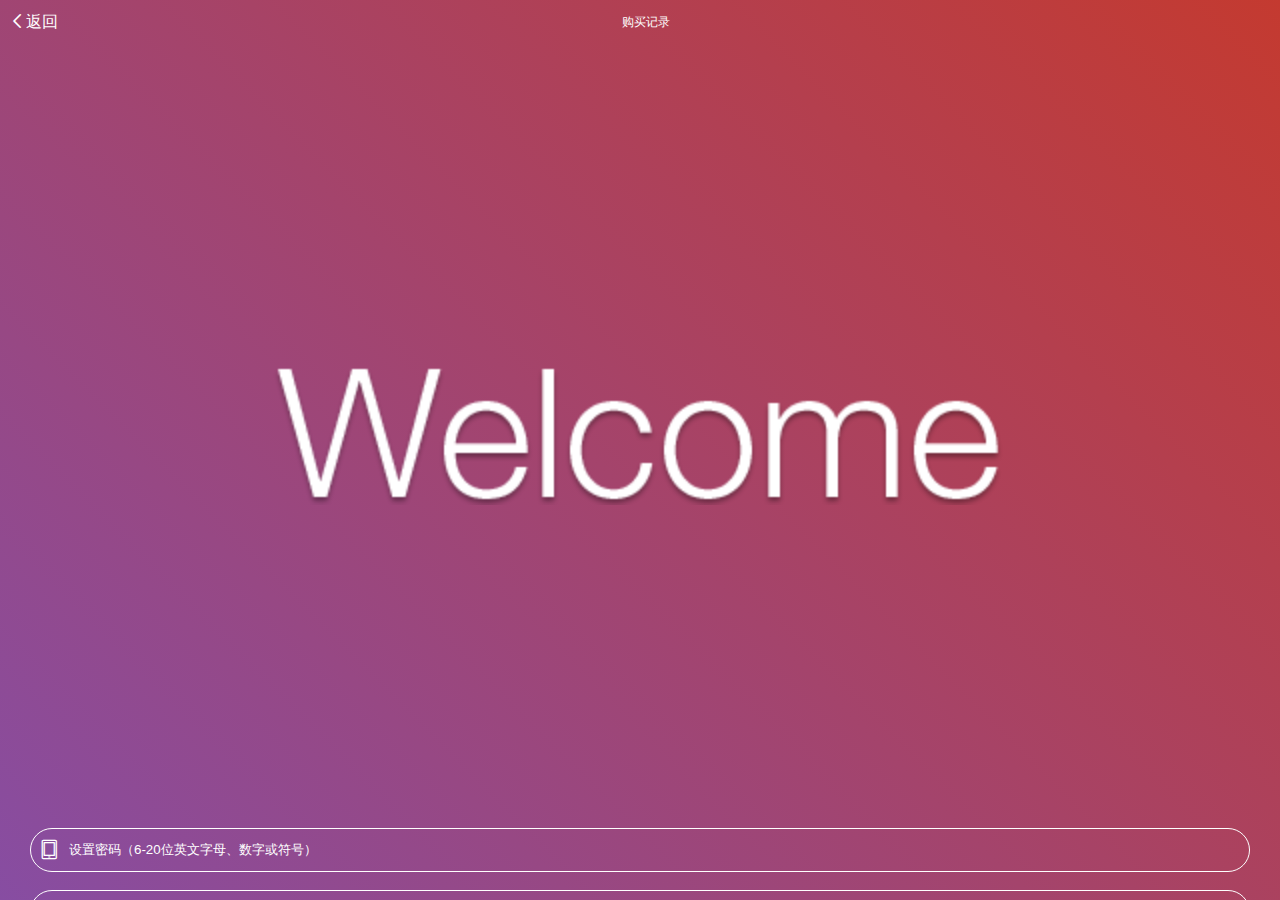
<file: setpassword/setpassword.html>
<!doctype html>
<html>
<head>
    <meta charset="utf-8">
    <meta name="viewport" content="user-scalable=no, width=device-width, initial-scale=1.0, maximum-scale=1.0"/>
    <title>设置密码</title>
    <!--    <link rel="stylesheet" href="../components/common.css"/>-->
    <link rel="stylesheet" href="css/setpassword.css"/>
    <link rel="stylesheet" href="../components/iconfont/iconfont.css"/>
</head>

<body>
<div class="login">
    <div class="top">
        <span onClick="javascript :history.back(-1)" ><a href="#" class="iconfont">&#xe675;<span>返回</span></a></span>
        <span>购买记录</span>
        <span><a href="#" class="iconfont">&nbsp;&nbsp;&nbsp;&nbsp;&nbsp;&nbsp;&nbsp;</a></span>
    </div>
    <div class="welcome"><img src="images/welcome.png"></div>
    <div class="login-form">
        <div class="login-inp">
            <label>
                <span class="iconfont" style="font-size: 20px;vertical-align: middle">&#xe611;</span>
            </label>
            <input type="text" placeholder="设置密码（6-20位英文字母、数字或符号）">
        </div>
        <div class="login-inp">
            <label>
                <span class="iconfont" style="font-size: 20px;vertical-align: middle">&#xe611;</span>
            </label>
            <input type="text" placeholder="再次输入密码">
        </div>
        <div class="login-inp"><a href="#">确定</a></div>
    </div>
</div>
</body>
</html>
</file>
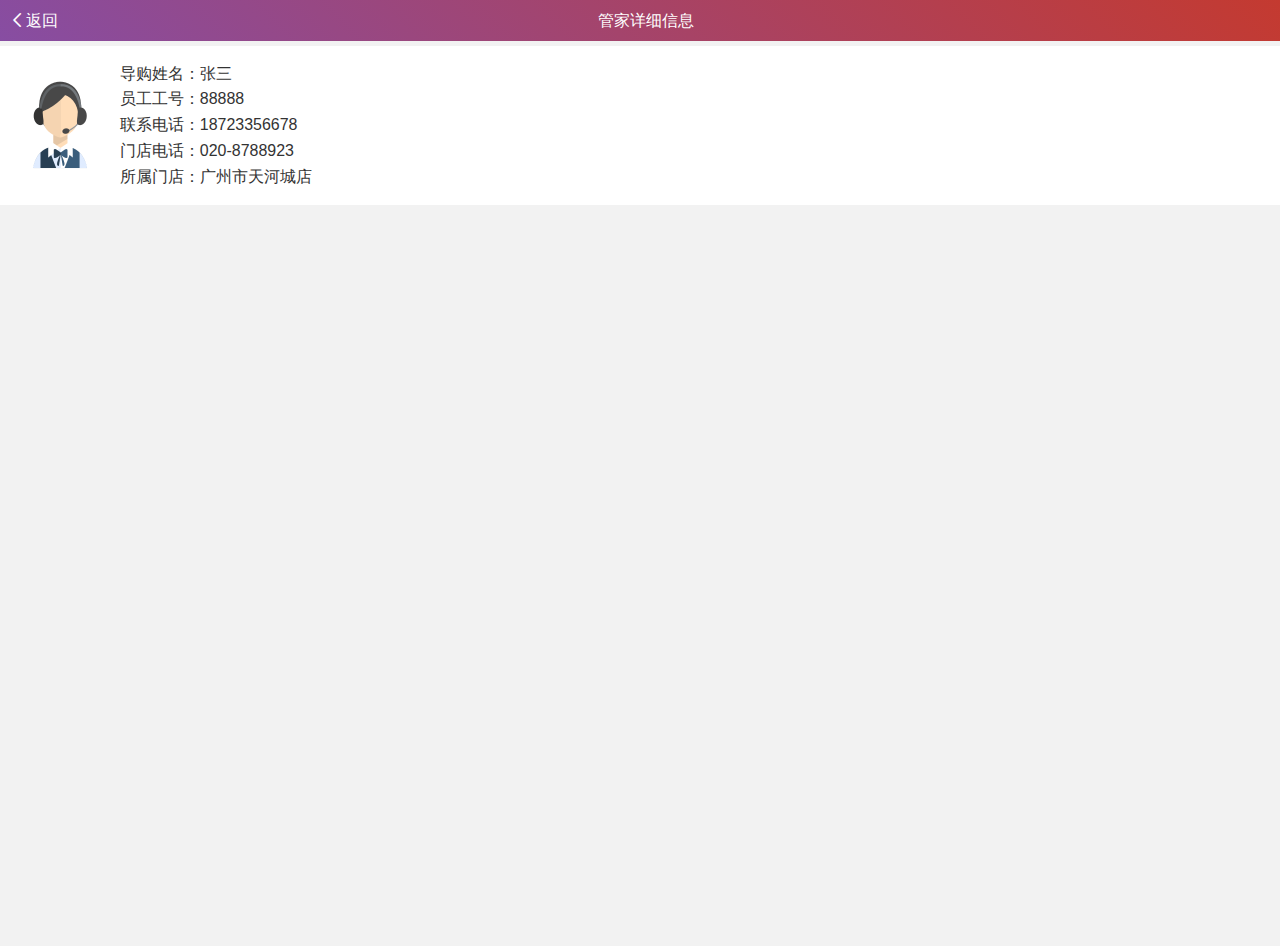
<file: telldetails/telldetails.html>
<!DOCTYPE html>
<html lang="en">
<head>
    <meta charset="UTF-8">
    <meta name="viewport" content="user-scalable=no, width=device-width, initial-scale=1.0, maximum-scale=1.0"/>
    <title>管家详细信息</title>
    <link rel="stylesheet" href="css/telldetails.css">
    <link rel="stylesheet" href="../components/common.css">
    <link rel="stylesheet" href="../components/iconfont/iconfont.css">
</head>
<body>

<div class="purchasehistory">
    <div class="top">
        <span onClick="javascript :history.back(-1)"><a href="#" class="iconfont">&#xe675;<span>返回</span></a></span>
        <span class="tit">管家详细信息</span>
        <span><a href="#" class="iconfont">&nbsp;&nbsp;&nbsp;&nbsp;&nbsp;&nbsp;&nbsp;</a></span>
    </div>
    <div class="tell-list">
        <img src="./images/tell.png" alt="">
        <div class="tell-item">
            <span>导购姓名：张三</span>
            <span>员工工号：88888</span>
            <span>联系电话：18723356678</span>
            <span>门店电话：020-8788923</span>
            <p>所属门店：广州市天河城店</p>
        </div>
    </div>

</div>
</body>
<script src="../components/js/jquery-3.2.1.min.js"></script>
 <script>
    $(function () {
        var isPageHide = false;
        window.addEventListener('pageshow', function () {
            if (isPageHide) {
                window.location.reload();
            }
        });
        window.addEventListener('pagehide', function () {
            isPageHide = true;
        });
        // function f1(){
        //     $.get("http://zdf.dev.hyplmm.com/platform/v1/order/detail/1",function(res){
        //         console.log(res)
        //     },"json");
        //
        // }
        // f1()


    })
 </script>
</html>
</file>
<file: chouluck/css/dropload.css>
.dropload-up,.dropload-down{
    position: relative;
    height: 0;
    overflow: hidden;
    font-size: 12px;
    /* 开启硬件加速 */
    -webkit-transform:translateZ(0);
    transform:translateZ(0);
}
.dropload-down{
    height: 50px;
}
.dropload-refresh,.dropload-update,.dropload-load,.dropload-noData{
    height: 50px;
    line-height: 50px;
    text-align: center;
}
.dropload-load .loading{
    display: inline-block;
    height: 15px;
    width: 15px;
    border-radius: 100%;
    margin: 6px;
    border: 2px solid #666;
    border-bottom-color: transparent;
    vertical-align: middle;
    -webkit-animation: rotate 0.75s linear infinite;
    animation: rotate 0.75s linear infinite;
}
@-webkit-keyframes rotate {
    0% {
        -webkit-transform: rotate(0deg);
    }
    50% {
        -webkit-transform: rotate(180deg);
    }
    100% {
        -webkit-transform: rotate(360deg);
    }
}
@keyframes rotate {
    0% {
        transform: rotate(0deg);
    }
    50% {
        transform: rotate(180deg);
    }
    100% {
        transform: rotate(360deg);
    }
}
</file>
<file: chouluck/css/luck.css>
@charset "utf-8";html{background-color:#fff;color:#000;font-size:12px;}
*{font-family: PingFangSC-Regular, sans-serif;}
body,ul,ol,dl,dd,h1,h2,h3,h4,h5,h6,figure,form,fieldset,legend,input,textarea,button,p,blockquote,th,td,pre,xmp{margin:0;padding:0}
body,input,textarea,button,select,pre,xmp,tt,code,kbd,samp{line-height:1.5;font-family:tahoma,arial,"Hiragino Sans GB",simsun,sans-serif}
h1,h2,h3,h4,h5,h6,small,big,input,textarea,button,select{font-size:100%}
h1,h2,h3,h4,h5,h6{font-family:tahoma,arial,"Hiragino Sans GB","微软雅黑",simsun,sans-serif}
h1,h2,h3,h4,h5,h6,b,strong{font-weight:normal}
address,cite,dfn,em,i,optgroup,var{font-style:normal}
table{border-collapse:collapse;border-spacing:0;text-align:left}
caption,th{text-align:inherit}
ul,ol,menu{list-style:none}
fieldset,img{border:0}
img,object,input,textarea,button,select{vertical-align:middle}
article,aside,footer,header,section,nav,figure,figcaption,hgroup,details,menu{display:block}
audio,canvas,video{display:inline-block;*display:inline;*zoom:1}
blockquote:before,blockquote:after,q:before,q:after{content:"\0020"}
textarea{overflow:auto;resize:vertical}
input,textarea,button,select,a{outline:0 none;border: none;}
button::-moz-focus-inner,input::-moz-focus-inner{padding:0;border:0}
mark{background-color:transparent}
a,ins,s,u,del{text-decoration:none}
sup,sub{vertical-align:baseline}
html {overflow-x: hidden;height: 100%;font-size: 50px;-webkit-tap-highlight-color: transparent;}
body {font-family:PingFangSC-Regular, Arial, "Microsoft Yahei", "Helvetica Neue", Helvetica, sans-serif;color: #333;font-size: .28em;line-height: 1;-webkit-text-size-adjust: none; height:100%}
hr {height: .02rem;margin: .1rem 0;border: medium none;border-top: .02rem solid #cacaca;}
a {text-decoration: none; color: #666666;}



.main .luck_img img {
	width: 100%;
}

.luck_main {
	box-sizing: border-box;
	background: #facccc;
	flex:1;
	width:100%;
}
.luck_main ul{
	background: #faadae;
	padding: 10px 10px;
	display: flex;
	flex-wrap:wrap;
}
.luck_main ul li{
	width:48%;
	margin-bottom:10px;
	padding:3px;
	box-sizing: border-box;
}
.main{
	height: 100%;
	display: flex;
	justify-content: space-between;
	flex-direction: column;
	align-items: center;
	width:100%;
}
.luck_main ul li:nth-child(2n){
	margin-left:4%
}
.luck_lisr {
	width: 100%;
	display: flex;
	flex-direction: column;
	background: #FFFFFF;
	align-items: center;
	border-radius: 6px;
	padding: 4px 4px;
	box-sizing: border-box;
	border:4px solid #FFF;
}
.luck_main li.on{
	padding:0;
	border: 3px solid #D64041;
}


.luck_box .luck_lisr img {
	width:90%;
}

.luck_box .luck_lisr .tit {
	margin: 10px 0px;
	overflow: hidden;
	text-overflow: ellipsis;
	 display: -webkit-box;
	-webkit-line-clamp: 2;
	-webkit-box-orient: vertical;
	line-height: 20px;
}

.luck_box .luck_lisr p {
	display: flex;
	padding-bottom: 6px;
	align-items: center;
	font-size: 16px;
	color: #d64041;
}

.luck_box .luck_lisr .box {
	width: 66px;
	height: 18px;
	border: 1px solid #d64041;
	font-size: 12px;
	display: block;
	text-align: center;
	line-height: 18px;
	border-radius: 12px;
	color: #d64041;
}

.luck_box .luck_lisr i {
	width: 97%;
	height: 20px;
	background: #d64041;
	text-align: center;
	line-height: 20px;
	color: #FFFFFF;
	border-radius: 18px;
}

.btn a img{
	width: 70px;
	height: 70px;
	position: fixed;
	bottom:30px;
	left: 40%;
}


.nav {
	width: 100%;
	height: 42px;
	position: fixed;
	bottom: 0px;
	background: #FFF;
	border-top: 1px solid #ddd;
	opacity: 0.9;
}



.show{
	background:rgba(0,0,0,.8);
	width: 100%;
	height: 100%;
	display: none;
	position:fixed ;
	z-index: 100;
	top:0px;
}

.show .pic1{
	width: 80%;
	position: absolute;
	top:48%;
	left:50%;
	transform: translate(-50%,-50%);
	z-index: 1;
}
.show .pic2Img{
    width: 70%;
	position: absolute;
	top:53%;
	left:50%;
	transform: translate(-50%,-50%);
	z-index: 2;
}
.show .pic2Img img{
	display: block;
	width:100%;
}
.show .pic3{
	position: absolute;
	top:55%;
	left:50%;
	transform: translate(-50%,-50%);
    width: 18%;
	z-index: 3;
}

.show .pic4{
	width: 40px;
	display:block;
	position: absolute;
	bottom:3%;
	left:50%;
	transform: translateX(-50%);
}
.alert-con,.alert-con2{
	position: fixed;
	padding:0 10px;
	height:40px;
	line-height: 40px;
	font-size:18px;
	left:50%;
	top:30%;
	transform: translate(-50%,-50%);
	background: rgba(0,0,0,.5);
	color:#fff;
	border-radius: 5px;
	display: none;
}

/*lingquan*/
.detailBox .couponsBox .coupons {
	height: 33.33333vw;
	background: url(../img/detailcoupons.png) no-repeat;
	background-size: cover;
	display: -webkit-box;
	display: -ms-flexbox;
	display: flex;
	-ms-flex-pack: distribute;
	justify-content: space-around
}

.preferentialPurchaseDetail-page .preferentialPurchaseProductDetail-content img {
	/* border-bottom: .26667vw solid #ececec */
	width: 100%;
}

.detailBox .couponsBox {
	padding: 5.33333vw
}

.detailBox .couponsBox .coupons div {
	width: 27.73333vw;
	text-align: center;
	margin: 0;
	display: -webkit-box;
	display: -ms-flexbox;
	display: flex;
	-webkit-box-pack: center;
	-ms-flex-pack: center;
	justify-content: center;
	-webkit-box-orient: vertical;
	-webkit-box-direction: normal;
	-ms-flex-direction: column;
	flex-direction: column;
	-webkit-box-align: center;
	-ms-flex-align: center;
	align-items: center
}

.coupons p {
	width: 27.73333vw;
	text-align: center;
	height: 10.66667vw;
	line-height: 10.66667vw;
	color: #ffffff;
	margin: 0
}

.detailBox .couponsBox .coupons div:nth-child(1) p:first-of-type {
	font-size: 6.66667vw;
	color: #DF4A60
}

 .tb-btn{
	display: inline-block;
	padding: .66667vw 2.66667vw;
	background: #ffffff;
	color: #df4a60!important;
	border-radius: 6.66667vw;
	margin-top: .66667vw
}

.detailBox .detailMsg {
	padding: 0 5.33333vw
}

.detailBox .detailMsg .price {
	padding: .66667vw 0;
	display: -webkit-box;
	display: -ms-flexbox;
	display: flex;
	-webkit-box-pack: left;
	-ms-flex-pack: left;
	justify-content: left;
	-webkit-box-orient: horizontal;
	-webkit-box-direction: normal;
	-ms-flex-direction: row;
	flex-direction: row;
	-webkit-box-align: baseline;
	-ms-flex-align: baseline;
	align-items: baseline
}

.detailBox .detailMsg .price span {
	background: #e0273d;
	color: #ffffff;
	padding: 3px 1.33333vw;
}

.detailBox .detailMsg .price strong {
	font-size: 7.46667vw;
	color: #e0273d;
	margin-right: 2.66667vw
}

.detailBox .detailMsg .price del {
	font-size: 4.8vw;
	color: #a5a5a5;
	margin-right: 2.66667vw
}

.detailBox .detailMsg p:last-of-type {
	line-height: 20px;
	color: #B3B3B3
}

/*wuxuanyi*/
img{
	width: 100%;
}
.pro_list{
	padding-top: 20px;
}
.pro_list ul{
	display: flex;
	padding:0 5px;
	flex-wrap: wrap;
}
.price_del{
	font-size:12px;
	color:#666;
	text-decoration: line-through;
}
.pro_list ul li{
	width: 48%;
	background: #FFF;
	box-shadow:2px 2px 5px #ddd;
	display: flex;
	flex-direction: column;
	margin-bottom:10px;
}
.pro_list ul li:nth-child(2n){
	margin-left:4%;
}
.big_box .pro_list ul li img{
	display: block;
	width: 100%;
}
.big_box .pro_list ul li .tit{
	margin-bottom:4px;
	line-height: 16px;
	font-size: 13px;
}

.big_box .pro_list ul li .box_mes{
	padding: 6px;
	display: flex;
	flex-direction: column;
}
.big_box .pro_list ul li .box_mes p{
	font-size: 16px;
	color: #E0273D;
	display: flex;
	align-items: center;
	margin-bottom: 6px;
}
.big_box .pro_list ul li .box_mes .pcie_quan,.pcie_yuan{
	width: 46px;
	height: 17px;
	display: block;
	background: #ffb142;
	color: #FFF;
	font-size: 13px;
	line-height: 16px;
	padding: 1px;
	text-align: center;
}
.big_box .pro_list ul li .allquan{
	background: url(../img/coupons.png) no-repeat;
	background-size:100%;
	padding-left: 2px;
	line-height: 40px;
	font-size: 15px;
	color:#FFFFFF;
}

.big_box .pro_list ul li .allquan .left_quan b{
	padding: 0px 2px;
	font-size: 20px;
	color:#FFFFFF;
}

.luck_go{
	position: fixed;
	width:100%;
	height:100%;
	background: rgba(0,0,0,.7);
	left:0;
	top:0;
	z-index: 1000;
	display: flex;
	align-items: center;
	justify-content: center;
	display: none;
}
.luck_go .imgBox{
	width:70%;
}
.luck_go .imgBox img{
	display: block;
	width:100%;
}

.model{
	position: fixed;
	bottom:0;
	left:0;
	width:100%;
	height:100%;
	background: rgba(0,0,0,.4);
	display: none;
	align-items: center;
	justify-content: center;
}
.model .model-con{
	width:50%;
	padding:15px 10px;
	background: #fff;
	border-radius: 4px;
}
.model .model-con p{
	margin-bottom:20px;
	padding:0 10px;
	font-size:16px;
}
.model .model-con .model-btn{
	width:50px;
	height:25px;
	margin:0 auto;
	line-height: 25px;
	border-radius: 20px;
	border:1px solid #666;
	color:#666;
	text-align: center;
}
</file>
<file: index/css/index.css>
html{
	background: #F9F8F5!important;
}

body {
	/* height: 100%; */
	background: #F9F8F5;
}

.user {
	
	/* height: 100%; */
	padding-top: 1.6rem;
	padding-bottom: 1.6rem;
}

.user-card {
	height: 17.3rem;
	border-radius: 1.3rem;
	/*background:#912941;*/
	background-image: linear-gradient(45deg, #874da2 0%, #c43a30 100%);
	margin: 0rem 0.8rem 0rem 0.8rem;
	box-sizing: border-box;
	padding: 1.3rem;
	display: flex;
	flex-direction: column;
	justify-content: space-between;
}

.user-card .icon {
	display: flex;
	justify-content: space-between;
	align-items: center;
}

.user-card .icon .code a {
	display: flex;
	flex-direction: column;
	justify-content: center;
	color: #FFF;
}

.user-card .icon .code .iconfont {
	font-size: 3.3rem;
	padding-bottom: 0.25rem;
}

.user-card .icon img {
	width: 7.5rem;
	height: 4.1rem;
}

.user-card .font {
	display: flex;
	justify-content: center;
	flex-direction: column;
	align-items: center;
	color: #FFF;
}

.user-card .font h3 {
	font-size: 3.3rem;
	padding-bottom: 1.6rem;
}

.user-card .font p {
	font-size: 1.166rem;
	padding-bottom: 1.66rem;
	color: #ddd;
	text-align: center;
}

.user-card .font span {
	font-size: 1.166rem;
}

.user-card .font span a {
	font-size: 1.166rem;
	color: #FFF;
}

.user-jifen {
	display: flex;
	align-items: center;
	justify-content: space-around;
	margin: 0.8rem 0.8rem;
	box-sizing: border-box;
	padding: 1.66rem 0rem;
	border-radius: 0.7rem;
	background: #FFF;
}

.item-nav {
	display: flex;
	align-items: center;
	flex-direction: column;
	font-size: 1.5rem;
}

.item-nav p {
	padding-bottom: 0.85rem;
}

.itemafter:after {
	content: "";
	border-right: 0.083rem solid #C6C3C3;
	height: 4.12rem;
	position: absolute;
	left: 50%;
}

.item-nav span {
	color: #912941;
}

.user-list ul li {
	font-size: 1.33rem;
	background: #FFF;
	padding: 1.16rem 1.6rem;
	border-bottom: 0.08rem solid #eee;
}

.user-list ul li a {
	display: flex;
	align-items: center;
	justify-content: space-between;
}

.user-list .user-list-item {
	display: flex;
	align-items: center;
	vertical-align: middle;
}

.user-list .user-list-item .icon {
	padding-right: 1.66rem;
}

.user-list .iconfont {
	vertical-align: middle;
	font-size: 1.5rem;
	font-weight: bold;
}

.btn {
	display: flex;
	justify-content: center;
	align-items: center;
	margin-top: 1.5rem;
}

.btn div {
	display: block;
	width: 12.9rem;
	height: 3.33rem;
	background-image: linear-gradient(45deg, #874da2 0%, #c43a30 100%);
	text-align: center;
	line-height: 3.3rem;
	color: #FFF;
}
.tuceng{
	display: none;
	position: absolute;
	height: 100%;
	z-index:99999;
	top: 0;
	left: 0;
	right: 0;
	bottom: 0;
	background: rgba(0,0,0,0.8);
	justify-content: center;
	align-items: center;
}
.tuceng img{
	width: 70%;
}
</file>
<file: components/common.css>
@charset "utf-8";html{background-color:#fff;color:#000;font-size:12px;}
*{font-family: PingFangSC-Regular, sans-serif;}
body{height: 100%;}
body,ul,ol,dl,dd,h1,h2,h3,h4,h5,h6,figure,form,fieldset,legend,input,textarea,button,p,blockquote,th,td,pre,xmp{margin:0;padding:0}
body,input,textarea,button,select,pre,xmp,tt,code,kbd,samp{line-height:1.5;font-family:tahoma,arial,"Hiragino Sans GB",simsun,sans-serif}
h1,h2,h3,h4,h5,h6,small,big,input,textarea,button,select{font-size:100%}
h1,h2,h3,h4,h5,h6{font-family:tahoma,arial,"Hiragino Sans GB","微软雅黑",simsun,sans-serif}
h1,h2,h3,h4,h5,h6,b,strong{font-weight:normal}
address,cite,dfn,em,i,optgroup,var{font-style:normal}
table{border-collapse:collapse;border-spacing:0;text-align:left}
caption,th{text-align:inherit}
ul,ol,menu{list-style:none}
fieldset,img{border:0}
img,object,input,textarea,button,select{vertical-align:middle}
article,aside,footer,header,section,nav,figure,figcaption,hgroup,details,menu{display:block}
audio,canvas,video{display:inline-block;*display:inline;*zoom:1}
blockquote:before,blockquote:after,q:before,q:after{content:"\0020"}
textarea{overflow:auto;resize:vertical}
input,textarea,button,select,a{outline:0 none;border: none;}
button::-moz-focus-inner,input::-moz-focus-inner{padding:0;border:0}
mark{background-color:transparent}
a,ins,s,u,del{text-decoration:none}
sup,sub{vertical-align:baseline}
html {overflow-x: hidden;height: 100%;-webkit-tap-highlight-color: transparent;}
body {font-family:PingFangSC-Regular, Arial, "Microsoft Yahei", "Helvetica Neue", Helvetica, sans-serif;color: #333;line-height: 1;-webkit-text-size-adjust: none; height:100%}
hr {height: .02rem;margin: .1rem 0;border: medium none;border-top: .02rem solid #cacaca;}
a {text-decoration: none; color: #666666;}
</file>
<file: components/zdialog.css>
@charset "utf-8";
/* CSS Document */

body{ -webkit-font-smoothing: antialiased; }
.zbox-popup {
    position: fixed;
    z-index: 10000;
    top: 50%;
    left: 50%;
    display: none;
    overflow: hidden;
    width: 270px;
    -webkit-transition-property: -webkit-transform,opacity;
    transition-property: transform,opacity;
    -webkit-transform:perspective(1200px) translate3d(-50%,-50%,0) scale(1.2) ;
    transform:perspective(1200px) translate3d(-50%,-50%,0) scale(1.2);
    text-align: center;
    opacity: 0;
    color: #000;
    border-radius: 3px;
    z-index: 10000;
     -webkit-perspective: 1200px;
    -moz-perspective: 1200px;
    -ms-perspective: 1200px;
    -o-perspective: 1200px;
    perspective: 1200px;
    -webkit-transform-style: preserve-3d;
    -moz-transform-style: preserve-3d;
    -ms-transform-style: preserve-3d;
    -o-transform-style: preserve-3d;
    transform-style: preserve-3d;
    -webkit-font-smoothing: antialiased;
}
.zbox-popup.zbox-popup-in {
    display: block;
    transition-property: all;
    -webkit-transition-duration: 400ms;
    transition-duration: 400ms;
    -webkit-transform:perspective(1200px) translate3d(-50%,-50%,0) scale(1) ;
    transform:perspective(1200px) translate3d(-50%,-50%,0) scale(1);
    opacity: 1;
}
.zbox-popup-inner {
    position: relative;
    padding: 15px;
    border-radius: 3px 3px 0 0;
    background: rgba(255,255,255,.95);
}
.zbox-popup-inner:after {
    position: absolute;
    z-index: 15;
    top: auto;
    right: auto;
    bottom: 0;
    left: 0;
    display: block;
    width: 100%;
    height: 1px;
    content: '';
    -webkit-transform: scaleY(.5);
    transform: scaleY(.5);
    -webkit-transform-origin: 50% 100%;
    transform-origin: 50% 100%;
    background-color: rgba(0,0,0,.2);
}
.zbox-popup-title {
    font-size:16px;
    font-weight: 500;
    text-align: center;
    color: #4a4a4a;
}
.zbox-popup-title+.zbox-popup-text {
    font-family: inherit;
    font-size: 16px;
    margin: 5px 0 0;
    color: #4a4a4a;
    line-height: 1.75;
}
.zbox-popup-buttons {
    position: relative;
    display: -webkit-box;
    display: -webkit-flex;
    display: flex;
    height: 44px;
    -webkit-box-pack: center;
    -webkit-justify-content: center;
    justify-content: center;
}
.zbox-popup-button {
    font-size: 14px;
    line-height: 44px;
    position: relative;
    display: block;
    overflow: hidden;
    box-sizing: border-box;
    width: 100%;
    height: 44px;
    padding: 0 5px;
    cursor: pointer;
    text-align: center;
    white-space: nowrap;
    text-overflow: ellipsis;
    color:#666;
    background: rgba(255,255,255,.95);
    -webkit-box-flex: 1;
}
.zbox-popup-button:first-child:last-child {
    border-radius: 0 0 3px 3px;
}
.zbox-popup-button.zbox-popup-button-bold {
    font-weight: 600;
}
.zbox-popup-button:after {
    position: absolute;
    z-index: 15;
    top: 0;
    right: 0;
    bottom: auto;
    left: auto;
    display: block;
    width: 1px;
    height: 100%;
    content: '';
    -webkit-transform: scaleX(.5);
    transform: scaleX(.5);
    -webkit-transform-origin: 100% 50%;
    transform-origin: 100% 50%;
    background-color: rgba(0,0,0,.2);
}
.zbox-popup-backdrop.zbox-active {
    opacity: 1;
}
.zbox-popup-backdrop {
    position: fixed;
    z-index: 998;
    top: 0;
    right: 0;
    bottom: 0;
    left: 0;
    -webkit-transition-duration: 400ms;
    transition-duration: 400ms;
    opacity: 0;
    background: rgba(0,0,0,.4);
}
.zbox-toast-container{
	position:fixed;
	z-index:9999;
	bottom:60px;
	width:100%;
	-webkit-transition:opacity .8s;
	transition:opacity .8s;
	opacity:0;
	left: 0;
	}
.zbox-toast-container.zbox-active{opacity:1}
.zbox-toast-message{
	font-size:14px;
	width:270px;
	margin:5px auto;
	padding:5px;
	text-align:center;
	color:#000;
	border-radius:5px;
	background-color:#d8d8d8;
	}


.zbox-btn-outlined.zbox-btn-blue, .zbox-btn-outlined.zbox-btn-primary {
    color: #007aff;
}

.zbox-btn-outlined {
    background-color: transparent;
}
.zbox-btn-blue, .zbox-btn-primary, input[type=submit] {
    color: #fff;
    border: 1px solid #007aff;
    background-color: #007aff;
}
.zbox-btn, button, input[type=button], input[type=reset], input[type=submit] {
    font-size: 14px;
    font-weight: 400;
    line-height: 1.42;
    position: relative;
    display: inline-block;
    margin-bottom: 0;
    padding: 6px 12px;
    cursor: pointer;
    -webkit-transition: all;
    transition: all;
    -webkit-transition-timing-function: linear;
    transition-timing-function: linear;
    -webkit-transition-duration: .2s;
    transition-duration: .2s;
    text-align: center;
    vertical-align: top;
    white-space: nowrap;
    color: #333;
    border: 1px solid #ccc;
    border-radius: 3px;
    border-top-left-radius: 3px;
    border-top-right-radius: 3px;
    border-bottom-right-radius: 3px;
    border-bottom-left-radius: 3px;
    background-color: #fff;
    background-clip: padding-box;
}
.zbox-btn {
    display: block;
    width: 120px;
    margin: 10px auto;
}
	#zchange{ width:44px; height: 44px; display:block;margin: 0 auto;
	animation:circle1 1.2s infinite linear; -webkit-animation:circle1 1.2s infinite linear; transition: all linear;}

@-webkit-keyframes circle1
{
0% { -webkit-transform: rotate(0deg)  }
100% {  -webkit-transform: rotate(360deg)  ;}
}

@keyframes circle1
{
0% { transform: rotate(0deg)  ;}
100% { transform: rotate(360deg) ;}
}
</file>
<file: components/iconfont/iconfont.css>
@font-face {font-family: "iconfont";
  src: url('iconfont.eot?t=1555479702340'); /* IE9 */
  src: url('iconfont.eot?t=1555479702340#iefix') format('embedded-opentype'), /* IE6-IE8 */
  url('[data-uri]') format('woff2'),
  url('iconfont.woff?t=1555479702340') format('woff'),
  url('iconfont.ttf?t=1555479702340') format('truetype'), /* chrome, firefox, opera, Safari, Android, iOS 4.2+ */
  url('iconfont.svg?t=1555479702340#iconfont') format('svg'); /* iOS 4.1- */
}

.iconfont {
  font-family: "iconfont" !important;
  font-size: 16px;
  font-style: normal;
  -webkit-font-smoothing: antialiased;
  -moz-osx-font-smoothing: grayscale;
}

.icon-jia:before {
  content: "\e601";
}

.icon-shaixuan:before {
  content: "\e626";
}

.icon-19:before {
  content: "\e611";
}

.icon-licaijilu:before {
  content: "\e610";
}

.icon-kehu:before {
  content: "\e62a";
}

.icon-chazhao:before {
  content: "\e660";
}

.icon-lipin:before {
  content: "\e6bf";
}

.icon-jilu1:before {
  content: "\e69e";
}

.icon-service:before {
  content: "\e7bb";
}

.icon-fanhui:before {
  content: "\e675";
}

.icon-shaixuan1:before {
  content: "\e60d";
}

.icon-shaixuan2:before {
  content: "\e687";
}

.icon-chazhao1:before {
  content: "\e60f";
}

.icon-jia1:before {
  content: "\e60e";
}

.icon-wodeguanjia:before {
  content: "\e61b";
}

.icon-biao:before {
  content: "\e608";
}

.icon-phone-channel:before {
  content: "\e686";
}

.icon-rili:before {
  content: "\e72d";
}

.icon-weixiujilu:before {
  content: "\e683";
}

.icon-richscan_icon:before {
  content: "\e661";
}

.icon-mima:before {
  content: "\e61a";
}

.icon-qr-code:before {
  content: "\e615";
}

.icon-chazhao2:before {
  content: "\e606";
}

.icon-xiangqing:before {
  content: "\e600";
}

.icon-xiugaijilu:before {
  content: "\e62d";
}

.icon-gengduo:before {
  content: "\e6fc";
}

.icon-yonghu:before {
  content: "\e640";
}

.icon-xiangyou:before {
  content: "\e71a";
}

.icon-chaxun:before {
  content: "\e605";
}

.icon-jilu:before {
  content: "\e618";
}
</file>
<file: buydetails/css/buydetails.css>
.top{
    width: 100%;
    position: fixed;
    top: 0;
    z-index: 9999;
    display: flex;
    align-items: center;
    justify-content: space-between;
    padding: 1rem 1.5rem 1rem 0.83rem;
    box-sizing: border-box;
    /*background: #912941;*/
    color: #FFF;
    background-image: linear-gradient(45deg, #874da2 0%, #c43a30 100%);
}
.top a{
    color: #FFF;
}
.top a .iconfont{
    font-size: 1.5rem;
}
.top .tit{
    font-size: 1.3rem;
}
.buydetails{
    padding-top: 3.8rem;
    background: #f2f2f2;
    height: 100%;
}
.order{
    box-sizing: border-box;
    padding: 1rem 1.6rem;
    display: flex;
    flex-direction: column;
    font-size: 1.3rem;
    background: #fff;
    /*margin-bottom: 0.83rem;*/
}
.order span{
    margin-bottom: 0.83rem;
}
.product{
    background: #FFF;
    box-sizing: border-box;
    padding: 0.83rem 1.6rem;
}
.pro-list{
    display: flex;
    align-items: center;
    background: #fff;
    margin-bottom: 0.5rem;
}
.pro-list img{
    height: 6.66rem;
    width: 6.66rem;
    border:0.083rem solid #ddd;
    margin-right: 0.80rem;
}
.pro-mes{

    display: flex;
    flex-direction: column;
    font-size: 1.3rem;
}
.pro-mes .pirce{
    color: red;
    font-size: 1.5rem;
}
/*.title{*/
/*    width: 20.3rem;*/
/*    white-space:nowrap;*/
/*    overflow:hidden;*/
/*    text-overflow:ellipsis;*/
/*}*/
.pro-mes span{
    margin-bottom: 0.4rem;
}
.list ul li{
    display: flex;
    justify-content: space-between;
    padding: 0.83rem 1.6rem;
    align-items: center;
    background: #fff;
    border-bottom: 0.083rem solid #f2f2f2;
	font-size: 1.3rem;
}
.newpirce{
    color: red;
    font-size: 1.5rem;
}
#discount{
    color:#fda085;
}
</file>
<file: forgetpassword/css/forgetpassword.css>
@charset "utf-8";

html,
body,
div,
p,
form,
label,
ul,
li,
dl,
dt,
dd,
ol,
img,
button,
b,
em,
strong,
small,
h1,
h2,
h3,
h4,
h5,
h6 {
	font-size: 12px;
	margin: 0;
	padding: 0;
	border: 0;
	list-style: none;
	font-style: normal;
}

body {
	font-family: SimHei, 'Helvetica Neue', Arial, 'Droid Sans', sans-serif;
	font-size: 12px;
	color: #333;
	background: #f2f2f2;
}

a,
a.link {
	color: #666;
	text-decoration: none;
	font-weight: 500;
}

a,
a.link:hover {
	color: #666;
}

h1,
h2,
h3,
h4,
h5,
h6 {
	font-weight: normal;
}

.login {
	width: 100%;
	height: 100%;
	background-image: linear-gradient(45deg, #874da2 0%, #c43a30 100%);
	background-size: cover;
	position: fixed;
	z-index: -10;
}

.welcome {
	width: 100%;
	margin: 25% 0;
}

.welcome img {
	width: 100%;
}

.login-inp {
	margin: 0 2.5rem 1.5rem 2.5rem;
	border: 0.083rem solid #fff;
	border-radius: 2.08rem;
	display: flex;
	align-items: center;
}

.login-inp label {
	width: 3rem;
	text-align: center;
	display: inline-block;
	color: #fff;
}

.login-inp input {
	width: 80%;
	flex: 1;
	height: 3.3rem;
	line-height: 3.3rem;
	color: #fff;
	background-color: transparent;
	border: none;
	outline: none;
}

.login-inp input::-webkit-input-placeholder {
	color: #FFF;
}

.zhuceyanzheng {
	margin: 0 2.5rem 1.5rem 2.5rem;
	border: 0.083rem solid #fff;
	border-radius: 2.08rem;
	display: flex;
	align-items: center;
	overflow: hidden;

}

.zhuceyanzheng input {
	width: 80%;
	flex: 1;
	height: 3.3rem;
	line-height: 3.3rem;
	color: #fff;
	background-color: transparent;
	border: none;
	outline: none;

}

.zhuceyanzheng label {
	width: 4em;
	text-align: center;
	display: inline-block;
	color: #fff;
}

.zhuceyanzheng input::-webkit-input-placeholder {
	color: #FFF;
}

.zhuceyanzheng .btn {
	height: 3.5rem;
	background: yellowgreen;
	color: #FFF;
	line-height: 3.5rem;
	/*margin-right: 20px;*/
	width: 8.33rem;
	text-align: center;
}

.zhuceyanzheng a {
	display: block;
	color: #FFF;
}

.login-inp a {
	display: block;
	width: 100%;
	text-align: center;
	line-height: 3.3rem;
	color: #fff;
	font-size: 1.3rem;
	letter-spacing: 0.41rem;
}

.login-txt {
	text-align: center;
	color: #fff;
}

.login-txt a {
	color: #fff;
	padding: 0 0.41rem;
}

.top {
	display: flex;
	align-items: center;
	justify-content: space-between;
	padding: 1rem 1.5rem 1rem 0.83rem;
	box-sizing: border-box;
	/*background: #912941;*/
	color: #FFF;

}

.top a {
	color: #FFF;
}

.top a .iconfont {
	font-size: 1.5rem;
}
.top .tit{
	font-size: 1.3rem;
}
</file>
<file: gift/css/gift.css>
.top{
    width: 100%;
    position: fixed;
    top: 0;
    display: flex;
    align-items: center;
    justify-content: space-between;
    padding: 1rem 1.5rem 1rem 0.83rem;
    box-sizing: border-box;
    /*background: #912941;*/
    color: #FFF;
    background-image: linear-gradient(45deg, #874da2 0%, #c43a30 100%);
}
.top a{
    color: #FFF;
}
.top a .iconfont{
    font-size: 1.5rem;
}
.top .tit{
    font-size: 1.3rem;
}
.purchasehistory{
    padding-top: 3.8rem;
    background: #f2f2f2;
    height: 100%;
}
.pro-list{
    background: #FFF;
    display: flex;
    padding: 0.83rem 0.83rem;
    box-sizing: border-box;
    align-items: center;
    border-bottom: 0.083rem solid #ddd;
    border-top: 0.083rem solid #ddd;
    margin-bottom: 0.83rem;
}
.pro-list img{
    width: 6.66rem;
    height: 6.66rem;
    border: 0.083rem solid #ddd;
    margin-right:1.16rem;
}
.pro-list .item-list{
    width: 21.5rem;
    display: flex;
    flex-direction: column;
}
.pro-list .item-list span{
    margin-bottom: 0.5rem;
    font-size: 1.16rem;
}
.pro-list .item-list p{
    font-size: 1.16rem;
}
.title{
    font-weight: bold;
    white-space:nowrap;
    overflow:hidden;
    text-overflow:ellipsis;
}
.btn{
    border: 0.083rem solid #912941;
    padding: 0.41rem 0.83rem;
    background-image: linear-gradient(45deg, #874da2 0%, #c43a30 100%);
}
.btn a{
    display: block;
    color: #FFF;
}
</file>
<file: login/css/login.css>
@charset "utf-8";

html,
body,
div,
p,
form,
label,
ul,
li,
dl,
dt,
dd,
ol,
img,
button,
b,
em,
strong,
small,
h1,
h2,
h3,
h4,
h5,
h6 {
	margin: 0;
	padding: 0;
	border: 0;
	list-style: none;
	font-style: normal;
	font-size: 12px;
}

body {
	font-family: SimHei, 'Helvetica Neue', Arial, 'Droid Sans', sans-serif;
	font-size: 12px;
	color: #333;
	background: #f2f2f2;
}

a,
a.link {
	color: #666;
	text-decoration: none;
	font-weight: 500;
}

a,
a.link:hover {
	color: #666;
}

h1,
h2,
h3,
h4,
h5,
h6 {
	font-weight: normal;
}

.login {
	width: 100%;
	height: 100%;
	background-image: linear-gradient(45deg, #874da2 0%, #c43a30 100%);
	background-size: cover;
	position: fixed;
	z-index: -10;
}

.welcome {
	width: 100%;
	margin: 25% 0;
}

.welcome img {
	width: 100%;
}

.login-inp {
	margin: 0 2.5rem 1.5rem 2.5rem;
	border: 1px solid #fff;
	border-radius: 2.08rem;
	display: flex;
	align-items: center;
}

.login-inp label {
	width: 3rem;
	text-align: center;
	display: inline-block;
	color: #fff;
}

.login-inp input {
	width: 80%;
	flex: 1;
	line-height: 3.3rem;
	color: #fff;
	background-color: transparent;
	border: none;
	outline: none;
}

.login-inp input::-webkit-input-placeholder {
	color: #FFF;
}

.login-inp a {
	display: block;
	width: 100%;
	text-align: center;
	line-height: 3.3rem;
	color: #fff;
	font-size: 16px;
	letter-spacing: 0.41rem;
}

.login-txt {
	text-align: center;
	color: #fff;
}

.login-txt a {
	color: #fff;
	padding: 0 0.41rem;
}
</file>
<file: purchasehistory/css/purchasehistory.css>
.top{
    width: 100%;
    position: fixed;
    top: 0;
    display: flex;
    align-items: center;
    justify-content: space-between;
    padding: 1rem 1.5rem 1rem 0.83rem;
    box-sizing: border-box;
    /*background: #912941;*/
    color: #FFF;
    background-image: linear-gradient(45deg, #874da2 0%, #c43a30 100%);
}
.top a{
    color: #FFF;
}
.top a .iconfont{
    font-size: 1.5rem;
}.top .tit{
     font-size: 1.3rem;
 }

.purchasehistory{
    padding-top: 3.8rem;
    background: #f2f2f2;
    height: 100%;
}
.product{
    margin-bottom: 0.83rem;
}
.titles{
    padding: 0.83rem 0.83rem;
    background: #FFF;
    display: flex;
    justify-content: space-between;
    border-bottom: 0.083rem solid #ddd;
    font-size: 1.2rem;
    align-items: center;
}
.titles .tititem{
    display: flex;
    flex-direction: column;
}
.titles .tititem span{
    margin-bottom: 0.4rem;
}

.pro-list{
    background: #FFF;
    display: flex;
    justify-content: space-between;
    padding: 0.83rem 0.83rem;
    box-sizing: border-box;
    align-items: center;
    /*border-bottom: 0.083rem solid #ddd;*/
    /*border-top: 0.083rem solid #ddd;*/
    /*margin-bottom: 0.83rem;*/
}
.pro-list img{
    width: 6.66rem;
    height: 6.66rem;
    border: 0.083rem solid #ddd;
    margin-right: 1rem;
}
.pro-list .item-list{
    width:70%;
    display: flex;
    flex-direction: column;
}
.pro-list .item-list span{
    margin-bottom: 1.3rem;
    font-size: 1.3rem;
}
/*.title{*/
/*    white-space:nowrap;*/
/*    overflow:hidden;*/
/*    text-overflow:ellipsis;*/
/*}*/
.btn{
    border: 0.083rem solid #912941;
    padding: 0.41rem 0.83rem;
    background-image: linear-gradient(45deg, #874da2 0%, #c43a30 100%);
}
.btn a{
    display: block;
    color: #FFF;
}
</file>
<file: register/css/register.css>
@charset "utf-8";

html,
body,
div,
p,
form,
label,
ul,
li,
dl,
dt,
dd,
ol,
img,
button,
b,
em,
strong,
small,
h1,
h2,
h3,
h4,
h5,
h6 {
	margin: 0;
	padding: 0;
	border: 0;
	list-style: none;
	font-style: normal;
	font-size: 12px;
}

body {
	font-family: SimHei, 'Helvetica Neue', Arial, 'Droid Sans', sans-serif;
	font-size: 12px;
	color: #333;
	background: #f2f2f2;
}

a,
a.link {
	color: #666;
	text-decoration: none;
	font-weight: 500;
}

a,
a.link:hover {
	color: #666;
}

h1,
h2,
h3,
h4,
h5,
h6 {
	font-weight: normal;
}

.login {
	width: 100%;
	height: 100%;
	background-image: linear-gradient(45deg, #874da2 0%, #c43a30 100%);
	background-size: cover;
	position: fixed;
	z-index: -10;
}

.welcome {
	width: 100%;
	margin: 25% 0;
}

.welcome img {
	width: 100%;
}

.login-inp {
	margin: 0 2.5rem 1.5rem 2.5rem;
	border: 0.083rem solid #fff;
	border-radius: 2.08rem;
	display: flex;
	align-items: center;
}

.login-inp label {
	width: 4em;
	text-align: center;
	display: inline-block;
	color: #fff;
}

.login-inp input {
	width: 80%;
	flex: 1;
	height: 3.3rem;
	line-height: 3.3rem;
	color: #fff;
	background-color: transparent;
	border: none;
	outline: none;
}

.login-inp input::-webkit-input-placeholder {
	color: #FFF;
}

.zhuceyanzheng {
	margin: 0 2.5rem 1.5rem 2.5rem;
	border: 0.083rem solid #fff;
	border-radius: 2.08rem;
	display: flex;
	align-items: center;
	overflow: hidden;

}

.zhuceyanzheng input {
	width: 80%;
	flex: 1;
	height: 3.3rem;
	line-height: 3.3rem;
	color: #fff;
	background-color: transparent;
	border: none;
	outline: none;

}

.zhuceyanzheng label {
	width: 4em;
	text-align: center;
	display: inline-block;
	color: #fff;
}

.zhuceyanzheng input::-webkit-input-placeholder {
	color: #FFF;
}

.zhuceyanzheng .btn {
	height: 3.5rem;
	background: yellowgreen;
	color: #FFF;
	line-height: 3.5rem;
	/*margin-right: 20px;*/
	width: 8.33rem;
	text-align: center;
}

.zhuceyanzheng a {
	display: block;
	color: #FFF;
}

.login-inp a {
	display: block;
	width: 100%;
	text-align: center;
	line-height: 3.3rem;
	color: #fff;
	font-size: 1.3rem;
	letter-spacing: 0.41rem;
}

.login-txt {
	text-align: center;
	color: #fff;
}

.login-txt a {
	color: #fff;
	padding: 0 0.41rem;
}

.top {
	display: flex;
	align-items: center;
	justify-content: space-between;
	padding: 1rem 1.5rem 1rem 0.83rem;
	box-sizing: border-box;
	/*background: #912941;*/
	color: #FFF;

}

.top a {
	color: #FFF;
}

.top a .iconfont {
	font-size: 1.5rem;
}
.top .tit{
	font-size: 1.3rem;
}
</file>
<file: setpassword/css/setpassword.css>
@charset "utf-8";
html, body, div, p, form, label, ul, li, dl, dt, dd, ol, img, button, b, em, strong, small, h1, h2, h3, h4, h5, h6 {
    margin: 0;
    padding: 0;
    border: 0;
    list-style: none;
    font-style: normal;
	font-size: 12px;
}

body {
    font-family: SimHei, 'Helvetica Neue', Arial, 'Droid Sans', sans-serif;
    font-size: 1.16rem;
    color: #333;
    background: #f2f2f2;
}

a, a.link {
    color: #666;
    text-decoration: none;
    font-weight: 500;
}

a, a.link:hover {
    color: #666;
}

h1, h2, h3, h4, h5, h6 {
    font-weight: normal;
}

.top{
    display: flex;
    align-items: center;
    justify-content: space-between;
    padding: 1rem 1.5rem 1rem 0.83rem;
    box-sizing: border-box;
    /*background: #912941;*/
    color: #FFF;
}
.top a{
    color: #FFF;
}
.top a .iconfont{
    font-size: 1.5rem;
}
.login {
    width: 100%;
    height: 100%;
    background-image: linear-gradient(45deg, #874da2 0%, #c43a30 100%);
    background-size: cover;
    position: fixed;
    z-index: -10;
}

.welcome {
    width: 100%;
    margin: 25% 0;
}

.welcome img {
    width: 100%;
}

.login-inp {
	margin: 0 2.5rem 1.5rem 2.5rem;
	border: 0.083rem solid #fff;
	border-radius: 2.08rem;
	display: flex;
	align-items: center;
}

.login-inp label {
    width: 3rem;
    text-align: center;
    display: inline-block;
    color: #fff;
}

.login-inp input {
    width: 80%;
    flex: 1;
    height: 3.33rem;
    line-height: 3.33rem;
    color: #fff;
    background-color: transparent;
    border: none;
    outline: none;
}
.login-inp input::-webkit-input-placeholder {
    color: #FFF;
}

.zhuceyanzheng{
    margin: 0 2.5rem 1.25rem 2.5rem;
    border: 0.08rem solid #fff;
    border-radius: 2.08rem;
    display: flex;
    align-items: center;
    overflow: hidden;

}
.zhuceyanzheng input {
    width: 80%;
    flex: 1;
    height: 3.33rem;
    line-height: 3.33rem;
    color: #fff;
    background-color: transparent;
    border: none;
    outline: none;

}
.zhuceyanzheng label {
    width: 3rem;
    text-align: center;
    display: inline-block;
    color: #fff;
}
.zhuceyanzheng input::-webkit-input-placeholder {
    color: #FFF;
}
.zhuceyanzheng  .btn{
    height: 3.5rem;
    background: yellowgreen;
    color: #FFF;
    line-height: 3.5rem;
    /*margin-right: 20px;*/
    width: 8.33rem;
    text-align: center;
}
.zhuceyanzheng a{
    display: block;
    color: #FFF;
}
.login-inp a {
    display: block;
    width: 100%;
    text-align: center;
    line-height: 3.33rem;
    color: #fff;
    font-size: 1.33rem;
    letter-spacing: 0.41rem;
}

.login-txt {
    text-align: center;
    color: #fff;
}

.login-txt a {
    color: #fff;
    padding: 0 0.41rem;
}
</file>
<file: telldetails/css/telldetails.css>
.top{
    width: 100%;
    position: fixed;
    top: 0;
    display: flex;
    align-items: center;
    justify-content: space-between;
    padding: 1rem 1.5rem 1rem 0.83rem;
    box-sizing: border-box;
    /*background: #912941;*/
    color: #FFF;
    background-image: linear-gradient(45deg, #874da2 0%, #c43a30 100%);
}
.top a{
    color: #FFF;
}
.top a .iconfont{
    font-size: 1.5rem;
}
.top .tit{
    font-size: 1.3rem;
}
.purchasehistory{
    padding-top: 3.8rem;
    background: #f2f2f2;
    height: 100%;
}
.tell-list{
    display: flex;
    background: #FFF;
    align-items: center;
    box-sizing: border-box;
    padding: 1.66rem 0.83rem;
    /*border-bottom: 0.083rem solid #ddd;*/
    margin-bottom: 0.83rem;
}
.tell-list img{
    width: 8.33rem;
    height: 8.33rem;
    margin-right: 0.83rem;
}
.tell-item{
    display: flex;
    flex-direction: column;
	font-size: 1.33rem;
}
.tell-item span{
    margin-bottom: 0.83rem;
}
</file>
